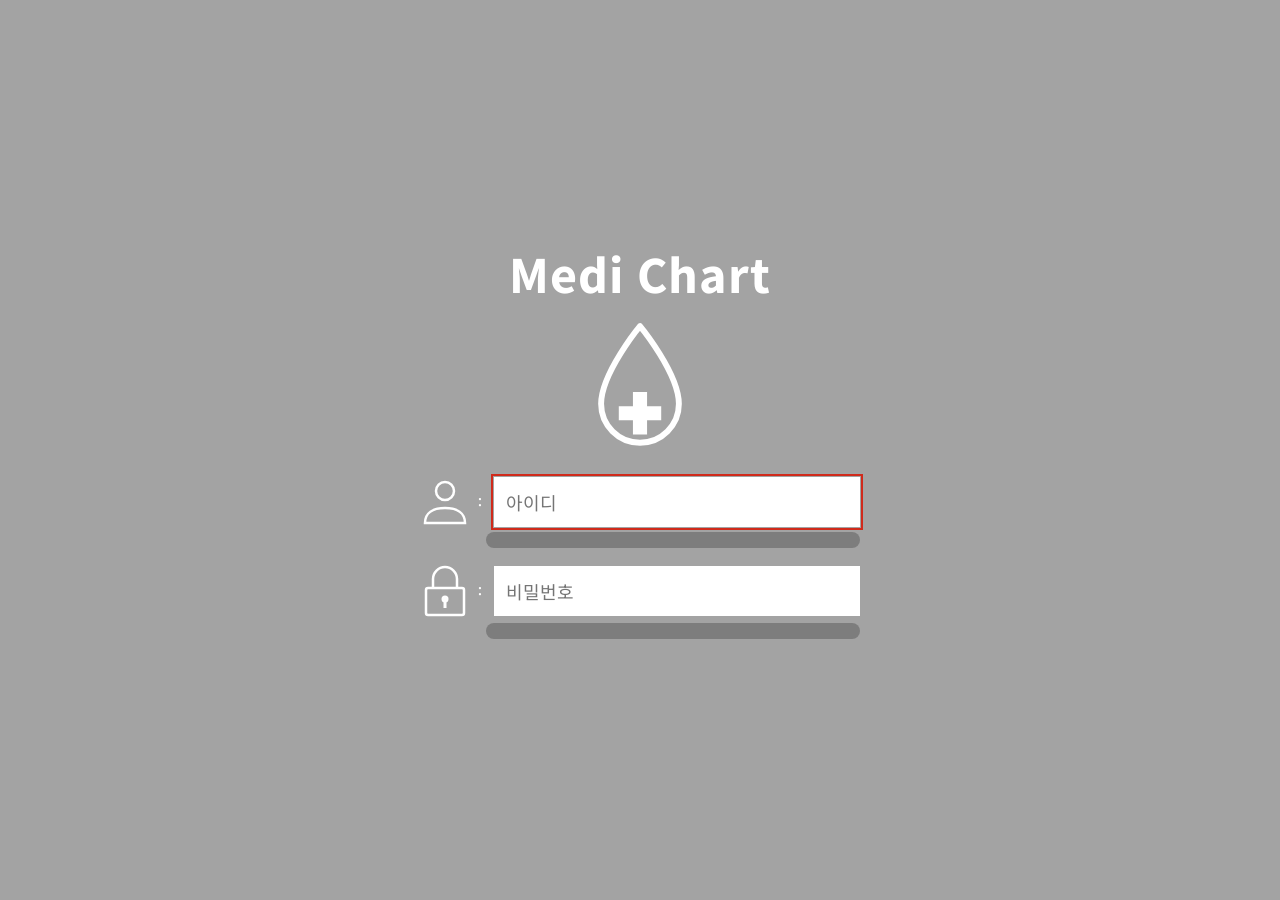
<file: index.html>
<!doctype html>
<html lang="ko">
<head>
<meta charset="utf-8">
<meta name="viewport" content="width=device-width, initial-scale=1">
<title>Medi Chart</title>
<link rel="icon" href="data:image/svg+xml,%3Csvg%20xmlns%3D%22http%3A%2F%2Fwww.w3.org%2F2000%2Fsvg%22%20viewBox%3D%22300%2040%201020%201500%22%3E%3Cpath%20fill%3D%22%23808080%22%20fill-rule%3D%22evenodd%22%20d%3D%22M808%2085C600%20370%20340%20760%20340%201025A468%20468%200%200%200%201277%201025C1277%20760%201010%20370%20808%2085ZM808%20258C640%20500%20438%20830%20438%201025A370%20370%200%200%200%201177%201025C1177%20830%20975%20500%20808%20258Z%22%2F%3E%3Cpath%20fill%3D%22%23808080%22%20d%3D%22M741%20897h134v104h104v134H875v105H741V1135H637V1001h104z%22%2F%3E%3C%2Fsvg%3E">
<link rel="stylesheet" href="https://fonts.googleapis.com/css2?family=Noto+Sans+KR:wght@400;500;700&family=IBM+Plex+Mono:wght@400;500&display=swap">
<link rel="stylesheet" href="style.css">
</head>
<body>

<div class="window">
  <div class="menubar" id="menubar" role="menubar" aria-label="상단 메뉴"></div>
  <div class="qtabs" id="qtabs" role="tablist" aria-label="화면 탭"></div>
  <div class="nav" role="tablist" aria-label="기록 구분">
    <span class="brand"><svg class="logo" aria-hidden="true" xmlns="http://www.w3.org/2000/svg" viewBox="300 40 1020 1500"><path fill="currentColor" fill-rule="evenodd" d="M808 85C600 370 340 760 340 1025A468 468 0 0 0 1277 1025C1277 760 1010 370 808 85ZM808 258C640 500 438 830 438 1025A370 370 0 0 0 1177 1025C1177 830 975 500 808 258Z"/><path fill="currentColor" d="M741 897h134v104h104v134H875v105H741V1135H637V1001h104z"/></svg>MediChart<span id="brand-hosp" class="brand-h"></span></span>
    <button class="nt" role="tab" data-mod="er" aria-selected="false" type="button">응급기록</button>
    <button class="nt" role="tab" data-mod="opd" aria-selected="true" type="button">외래기록</button>
    <button class="nt" role="tab" data-mod="op" aria-selected="false" type="button">수술기록</button>
    <span class="sp"></span>
    <span class="clock" id="clock"></span>
    <button class="reg" id="btn-reg" type="button">+ 환자등록</button>
  </div>

  <!-- ================= 외래기록 ================= -->
  <div class="mod" id="mod-opd">
    <div class="toolbar">
      <button class="btn" id="btn-new" type="button">신규</button>
      <button class="btn blue" id="btn-save" type="button">저장</button>
      <button class="btn" id="btn-del" type="button">삭제</button>
      <span class="sep"></span>
      <button class="btn red" id="btn-rx" type="button">접수</button>
      <button class="btn" id="btn-cancel" type="button">접수취소</button>
      <span class="sep"></span>
      <button class="btn" data-st="진료중" type="button">호출(진료중)</button>
      <button class="btn" data-st="완료" type="button">진료완료</button>
      <button class="btn" data-st="수납" type="button">수납완료</button>
      <span class="note" id="del-note"></span>
    </div>
    <div class="app">
      <div class="col">
        <section class="pane" aria-labelledby="h-pt">
          <div class="hd"><span id="h-pt">등록정보</span><span class="sp"></span>
            <input id="q" type="search" placeholder="성명/차트번호" autocomplete="off" aria-label="환자 검색">
            <button class="btn sm" id="btn-search" type="button">조회</button>
          </div>
          <div class="hits" id="hits"></div>
          <div class="bd">
            <div class="frm">
              <div class="lb">차트번호</div><div class="fld"><input id="f-chart" class="chart-no" readonly aria-label="차트번호"></div>
              <div class="lb">성명</div><div class="fld"><input id="f-name" autocomplete="off" aria-label="성명"></div>
              <div class="lb">생년월일</div><div class="fld"><input id="f-birth" type="date" aria-label="생년월일"></div>
              <div class="lb">성별</div><div class="fld"><select id="f-sex" aria-label="성별"><option>여</option><option>남</option></select></div>
              <div class="lb">휴대폰</div><div class="fld"><input id="f-tel" inputmode="tel" placeholder="010-0000-0000" aria-label="휴대폰"></div>
              <div class="lb">보험구분</div><div class="fld"><select id="f-ins" aria-label="보험구분"><option>건강보험</option><option>의료급여</option><option>산재</option><option>자동차보험</option><option>일반</option></select></div>
              <div class="lb">E-mail</div><div class="fld span3"><input id="f-mail" type="email" style="flex:1 1 140px" aria-label="이메일">
                <label class="ck"><input type="checkbox" id="f-mailok">E-mail 수신</label>
                <label class="ck"><input type="checkbox" id="f-smsok">SMS 수신</label>
                <label class="ck"><input type="checkbox" id="f-agree">개인정보동의</label></div>
              <div class="lb">주소</div><div class="fld span3"><input id="f-addr" aria-label="주소"></div>
              <div class="lb">알레르기</div><div class="fld"><input id="f-alg" placeholder="예: 페니실린" aria-label="알레르기"></div>
              <div class="lb">혈액형</div><div class="fld"><select id="f-blood" aria-label="혈액형"></select></div>
              <div class="lb">비고</div><div class="fld span3"><input id="f-memo" aria-label="비고"></div>
            </div>
            <div class="row-act"><span class="info" id="age-info"></span></div>
          </div>
        </section>

        <section class="pane" aria-label="진료기록 탭">
          <div class="tabs" role="tablist">
            <button class="tab" role="tab" aria-selected="true" data-tab="note" type="button">진료기록</button>
            <button class="tab" role="tab" aria-selected="false" data-tab="hist" type="button">이전내역</button>
            <button class="tab" role="tab" aria-selected="false" data-tab="lab" type="button">검사</button>
            <button class="tab" role="tab" aria-selected="false" data-tab="rx" type="button">처방</button>
            <button class="tab" role="tab" aria-selected="false" data-tab="adm" type="button">입원</button>
            <button class="tab" role="tab" aria-selected="false" data-tab="img" type="button">영상검사</button>
          </div>
          <div class="bd" id="tab-note">
            <div style="margin-bottom:4px;color:var(--muted)" id="note-who">접수 현황에서 환자를 선택하세요</div>
            <div class="vitals">
              <div><label for="v-bp">혈압(mmHg)</label><input id="v-bp" placeholder="120/80"></div>
              <div><label for="v-hr">맥박(회/분)</label><input id="v-hr" inputmode="numeric"></div>
              <div><label for="v-bt">체온(℃)</label><input id="v-bt" inputmode="decimal"></div>
              <div><label for="v-wt">체중(kg)</label><input id="v-wt" inputmode="decimal"></div>
            </div>
            <div class="soap">
              <div><label for="n-s">S 주관적 소견</label><textarea id="n-s"></textarea></div>
              <div><label for="n-o">O 객관적 소견</label><textarea id="n-o"></textarea></div>
              <div><label for="n-a">A 진단(상병)</label><textarea id="n-a"></textarea></div>
              <div><label for="n-p">P 처방·계획</label><textarea id="n-p"></textarea></div>
            </div>
            <div class="row-act"><button class="btn blue" id="btn-note" type="button">기록 저장</button></div>
          </div>
          <div class="bd hist" id="tab-hist" hidden><ul id="hist"></ul></div>
        </section>

        <section class="pane" aria-labelledby="h-rx">
          <div class="hd"><span id="h-rx">접수정보</span><span class="sp"></span><small id="rx-who">환자를 선택하세요</small></div>
          <div class="bd">
            <div class="frm">
              <div class="lb">접수일</div><div class="fld"><input id="r-date" type="date" aria-label="접수일"></div>
              <div class="lb">접수구분</div><div class="fld"><select id="r-type" aria-label="접수구분"><option>초진</option><option selected>재진</option><option>예약</option></select></div>
              <div class="lb">진료과</div><div class="fld"><select id="r-dept" aria-label="진료과"></select></div>
              <div class="lb">담당의</div><div class="fld"><input id="r-doc" list="doc-list" placeholder="직접 입력" autocomplete="off" aria-label="담당의"><datalist id="doc-list"></datalist></div>
              <div class="lb">진료유형</div><div class="fld span3">
                <label class="ck"><input type="checkbox" class="kind" value="일반" checked>일반</label>
                <label class="ck"><input type="checkbox" class="kind" value="건강검진">건강검진</label>
                <label class="ck"><input type="checkbox" class="kind" value="예방접종">예방접종</label>
                <label class="ck"><input type="checkbox" class="kind" value="응급">응급</label></div>
              <div class="lb">주증상</div><div class="fld span3"><input id="r-memo" placeholder="예: 3일 전부터 기침, 미열" aria-label="주증상"></div>
            </div>
            <div class="row-act"><button class="btn blue" id="btn-rxsave" type="button">접수정보 저장</button><button class="btn red" id="btn-rx2" type="button">접수</button><span class="info" id="rx-saved"></span></div>
          </div>
        </section>
      </div>

      <div class="col">
        <section class="pane" aria-labelledby="h-q">
          <div class="hd"><span id="h-q">접수현황</span><span class="sp"></span><small id="q-date"></small></div>
          <div class="filters" role="group" aria-label="상태 필터" id="chips"></div>
          <div class="tbl-wrap">
            <table>
              <thead><tr><th>상태</th><th>순번</th><th>접수</th><th>차트번호</th><th>성명</th><th>성/나이</th><th>진료과</th><th>담당의</th><th>구분</th><th>진료유형</th></tr></thead>
              <tbody id="queue"></tbody>
            </table>
          </div>
          <div class="empty" id="q-empty" hidden>접수 내역이 없습니다.</div>
        </section>
        <div class="two">
          <section class="pane" aria-label="진료 달력">
            <div class="cal-hd"><button id="cal-prev" type="button" aria-label="이전 달">◀</button><b id="cal-title"></b><button id="cal-next" type="button" aria-label="다음 달">▶</button></div>
            <div class="cal" id="cal"></div>
            <div class="bd"><button class="btn sm" id="cal-today" type="button">오늘</button></div>
          </section>
          <section class="pane" aria-labelledby="h-sc">
            <div class="hd"><span id="h-sc">TODAY OF Schedule</span><span class="sp"></span><small id="sc-date"></small></div>
            <div class="bd">
              <div style="color:var(--muted);margin-bottom:4px">환자와 접수정보(진료과·담당의)를 입력하고 빈 시간을 누르면 예약됩니다.</div>
              <div class="sched-wrap"><div class="sched" id="sched"></div></div>
            </div>
          </section>
        </div>
      </div>
    </div>
    <div class="statusbar"><span id="st-total"></span><span id="st-wait"></span><span id="st-busy"></span><span id="st-done"></span></div>
  </div>

  <!-- ================= 응급기록 ================= -->
  <div class="mod" id="mod-er" hidden>
    <div class="subnav" role="tablist" aria-label="응급기록 구분">
      <button class="st" role="tab" data-er="img" aria-selected="true" type="button">영상검사</button>
      <button class="st" role="tab" data-er="lab" aria-selected="false" type="button">검사결과</button>
      <button class="st" role="tab" data-er="rx" aria-selected="false" type="button">처방내역</button>
      <button class="st" role="tab" data-er="rec" aria-selected="false" type="button">진료기록</button>
    </div>
    <div class="er">
      <aside class="er-left">
        <div class="th">응급 달력</div>
        <div class="ec-cal"><div class="cal-hd"><button id="ec-prev" type="button" aria-label="이전 달">◀</button><b id="ec-title"></b><button id="ec-next" type="button" aria-label="다음 달">▶</button></div><div class="cal" id="ec-cal"></div><div class="bd" style="padding:4px"><button class="btn sm" id="ec-today" type="button">오늘</button></div></div>
        <div class="th" id="ec-th">내원 현황</div>
        <div class="ec-day" id="ec-day"></div>
        <div class="th">접수이력</div>
        <div class="er-hist">
          <div class="er-find"><input id="er-q" type="search" placeholder="환자 검색(성명/차트번호)" autocomplete="off" aria-label="응급 환자 검색"><button class="btn sm" id="er-find" type="button">검색</button></div>
          <div class="hits" id="er-hits" style="padding:0"></div>
          <div id="er-list"></div>
          <div class="er-add">
            <button class="tealbtn" id="er-add" type="button">응급 접수 추가</button>
            <div id="er-addrow" hidden style="margin-top:6px;display:flex;gap:4px;justify-content:center"><input id="er-adddate" type="date" aria-label="내원 날짜" style="width:auto"><input id="er-addtime" type="time" aria-label="내원 시각" style="width:auto"><button class="btn sm" id="er-addok" type="button">추가</button></div>
          </div>
        </div>
        <div class="th">환자정보</div>
        <div class="er-info">
          <div class="ir"><label for="er-name">성명</label><input id="er-name" class="ul" readonly></div>
          <div class="ir"><label for="er-chart">차트번호</label><input id="er-chart" class="ul" readonly></div>
          <div class="ir"><label for="er-dept">진료과</label><select id="er-dept" class="ul" data-b="dept"></select></div>
          <div class="ir"><label for="er-blood">혈액형</label><select id="er-blood" class="ul"></select></div>
          <div class="ir"><label for="er-age">나이</label><input id="er-age" class="ul" readonly></div>
          <div class="ir"><label>성별</label><span><label class="ck"><input type="radio" name="er-sex" value="남" disabled>남</label> <label class="ck"><input type="radio" name="er-sex" value="여" disabled>여</label></span></div>
        </div>
        <div class="er-arrive"><label for="er-arrive">내원방식</label><input id="er-arrive" data-b="arrive" list="arrive-list" autocomplete="off"><datalist id="arrive-list"><option value="119 구급차"><option value="직접 내원"><option value="타병원 전원"><option value="외래 경유"><option value="경찰 이송"></datalist></div>
      </aside>

      <section class="er-main">
        <div class="er-note" id="er-note" hidden></div>

        <div id="er-p-img">
          <div class="er-top"><button class="tealbtn" id="img-add" type="button">추가</button></div>
          <table style="margin-top:6px"><thead><tr><th style="width:26%">일시</th><th>영상검사명</th><th style="width:24%">이미지 보기</th></tr></thead><tbody id="er-img-body"></tbody></table>
        </div>

        <div id="er-p-lab" hidden>
          <div style="overflow:auto"><table class="labt"><thead id="lab-head"></thead><tbody id="lab-body"></tbody></table></div>
          <div class="lab-extra"><h4>추가 검사결과</h4><textarea data-b="labExtra" aria-label="추가 검사결과"></textarea></div>
        </div>

        <div id="er-p-rx" hidden>
          <div class="er-top"><div class="rowb"><button class="tealbtn" data-rx="검사" type="button">검사</button><button class="tealbtn" data-rx="약물" type="button">약물</button><button class="tealbtn" data-rx="처치" type="button">처치</button></div>
            <div class="rowb"><button class="tealbtn" data-rx="진료" type="button">진료</button><button class="tealbtn" data-rx="협진" type="button">협진</button><button class="tealbtn" data-rx="퇴원" type="button">퇴원</button><button class="tealbtn" data-rx="기타" type="button">기타</button></div></div>
          <div style="overflow:auto;margin-top:6px"><table style="min-width:640px"><thead><tr><th>No</th><th>종류</th><th>처방일자</th><th>처방자</th><th>내용</th><th>주의사항</th><th>상태</th></tr></thead><tbody id="rx-body"></tbody></table></div>
        </div>

        <div id="er-p-rec" class="rec" hidden>
          <div class="rc-mid">
            <div class="tp"><div class="th">V/S</div><div class="tb vs">
              <label for="vs-hr">HR</label><input id="vs-hr" class="ul" data-b="vs.hr" inputmode="numeric"><small>bpm</small>
              <label for="vs-rr">RR</label><input id="vs-rr" class="ul" data-b="vs.rr" inputmode="numeric"><small>회/min</small>
              <label>BP</label><span class="bp"><input class="ul" data-b="vs.bp1" inputmode="numeric" aria-label="수축기 혈압" style="width:70px"> / <input class="ul" data-b="vs.bp2" inputmode="numeric" aria-label="이완기 혈압" style="width:70px"> <small>mmHg</small></span>
              <label for="vs-bt">BT</label><input id="vs-bt" data-b="vs.bt" inputmode="decimal" style="border:2px solid #000"><small>℃</small>
            </div></div>
            <div class="tp grow"><div class="th">처치/수술기록</div><textarea data-b="proc" aria-label="처치/수술기록"></textarea></div>
            <div class="tp"><div class="th">최종상태</div><div class="tb" style="display:flex;gap:6px;flex-wrap:wrap"><select data-b="final" style="flex:0 1 140px" aria-label="최종상태"><option value=""></option><option>귀가</option><option>입원</option><option>중환자실</option><option>전원</option><option>사망</option><option>기타</option></select><input data-b="finalNote" style="flex:1 1 140px" aria-label="최종상태 메모" placeholder="메모"></div></div>
          </div>
          <div class="rc-right">
            <div class="tp exam"><div class="th">EXAM</div><textarea data-b="exam" aria-label="EXAM"></textarea></div>
            <div class="rc-row">
              <div class="tp"><div class="th">GCS 관리</div><div class="tb gcs" id="gcs"></div></div>
              <div class="rc-col">
                <div class="tp"><div class="th">통증평가도구</div><div class="pain-btns"><div><button id="pain-nrs" type="button">NRS</button><small id="pn-nrs"></small></div><div><button id="pain-flacc" type="button">FLACC Scale</button><small id="pn-flacc"></small></div></div></div>
                <button class="th btn-th" id="er-death" type="button">사망진단서</button>
              </div>
            </div>
            <div class="tp"><div class="th">병력관리</div><div class="tb hx">
              <div><div class="ir"><label for="hx-psh">PSH</label><input id="hx-psh" class="ul" data-b="hx.psh"></div><div class="ir"><label for="hx-meds">복용약물</label><input id="hx-meds" class="ul" data-b="hx.meds"></div><div class="ir"><label for="hx-alg">알러지</label><input id="hx-alg" class="ul" data-b="hx.alg"></div></div>
              <div><div class="ir"><label for="hx-hpi">HPI</label><input id="hx-hpi" class="ul" data-b="hx.hpi"></div><div class="ir"><label for="hx-pmh">PMH</label><input id="hx-pmh" class="ul" data-b="hx.pmh"></div></div>
            </div></div>
          </div>
        </div>
      </section>
    </div>
  </div>

  <!-- ================= 수술기록 ================= -->
  <div class="mod" id="mod-op" hidden>
    <div class="op">
      <section aria-label="수술예약일자">
        <div class="oh">수술예약일자</div>
        <div class="op-f">
          <div class="r"><span class="tag">검색</span><input id="opf-name" placeholder="환자명" aria-label="환자명"><input id="opf-chart" placeholder="차트번호" aria-label="차트번호"></div>
          <div class="r rd"><label class="ck"><input type="radio" name="opf-mode" value="today">당일</label><label class="ck"><input type="radio" name="opf-mode" value="recv">접수일</label><label class="ck"><input type="radio" name="opf-mode" value="rep">보고일</label>
            <input type="date" id="opf-from" aria-label="시작일"><input type="date" id="opf-to" aria-label="종료일"></div>
          <div class="r"><select id="opf-dept" aria-label="진료과"></select><button class="yr" data-yr="5" type="button">&lt; 5년</button><button class="yr" data-yr="4" type="button">&lt; 4년</button><button class="yr" data-yr="3" type="button">&lt; 3년</button><button class="yr" data-yr="2" type="button">&lt; 2년</button><button class="yr" data-yr="1" type="button">&lt; 1년</button></div>
          <div class="r">유형 :<label class="ck"><input type="radio" name="opf-sort" value="code">처방코드별</label><label class="ck"><input type="radio" name="opf-sort" value="class">검사분류별</label></div>
          <div class="r">전체 :<label class="ck"><input type="checkbox" class="opf-sp" value="검체일반">검체일반</label><label class="ck"><input type="checkbox" class="opf-sp" value="검체판독">검체판독</label><label class="ck"><input type="checkbox" class="opf-sp" value="환자검사">환자검사</label>
            <span style="flex:1"></span><button class="btn sm" id="opf-reset" type="button">초기화</button><button class="skybtn" id="opf-go" type="button">조 회</button></div>
        </div>
        <div class="op-list"><table class="op-t"><thead><tr><th>No.</th><th>환자명</th><th>차트번호</th><th>성별</th><th>나이</th><th>집도의</th><th>수술명</th></tr></thead><tbody id="op-body"></tbody></table>
          <div class="empty" id="op-empty">수술 기록이 없습니다. 환자를 선택하고 오른쪽에서 작성하세요.</div></div>
      </section>

      <section aria-label="수술기록">
        <div class="oh" id="op-title">수술기록 과 - 수술명</div>
        <div class="opm-top">
          <div class="r"><button class="ibtn" id="op-trash" type="button" aria-label="선택한 기록 삭제" title="삭제"><svg width="18" height="18" viewBox="0 0 24 24" fill="none" stroke="#000" stroke-width="2" stroke-linecap="round" stroke-linejoin="round"><path d="M4 7h16M9 7V4h6v3M6 7l1 13h10l1-13M10 11v6M14 11v6"/></svg></button>
            <button class="ibtn" id="op-newrec" type="button" aria-label="새 기록" title="새 기록"><svg width="18" height="18" viewBox="0 0 24 24" fill="none" stroke="#000" stroke-width="2" stroke-linecap="round" stroke-linejoin="round"><rect x="5" y="4" width="14" height="17" rx="2"/><path d="M9 4V3h6v1M9 10h6M9 14h6M9 18h4"/></svg></button>
            <span class="pt-line" id="op-pt">대상 환자: 선택 안 됨</span></div>
          <div class="r"><label class="ck"><input type="checkbox" id="op-fav">★ favorite 등록</label><label class="ck"><input type="checkbox" id="op-bm">북마크 등록</label></div>
          <div class="r" style="justify-content:space-between"><span class="wd"><label for="op-wdate">작성일</label><input id="op-wdate" type="date"></span><button class="skybtn" id="op-save" type="button">작 성</button></div>
        </div>
        <div class="opm-body">
          <div class="sec">수술 기본정보</div>
          <div class="rowf"><label for="op-date">수술일 :</label><input id="op-date" type="date" class="ul"></div>
          <div class="rowf"><label for="op-dept">진료과 :</label><select id="op-dept" class="ul"></select></div>
          <div class="rowf"><label for="op-surgeon">집도의 :</label><input id="op-surgeon" class="ul" autocomplete="off"></div>
          <div class="rowf"><label for="op-resident">전공의 :</label><input id="op-resident" class="ul" autocomplete="off"></div>
          <div class="rowf"><label for="op-assist">보조의 :</label><input id="op-assist" class="ul" autocomplete="off"></div>
          <div class="rowf"><label for="op-anes">마취방법 :</label><select id="op-anes" class="ul"><option value=""></option><option>전신마취</option><option>척추마취</option><option>경막외마취</option><option>국소마취</option><option>수면마취</option><option>기타</option></select></div>
          <div class="rowf"><label for="op-spec">검체구분 :</label><select id="op-spec" class="ul"><option value=""></option><option>검체일반</option><option>검체판독</option><option>환자검사</option></select></div>
          <div class="sec">수술전 진단명</div>
          <div class="rowf"><label for="op-pre">진단명:</label><input id="op-pre" class="ul"></div>
          <div class="sec">수술후 진단명</div>
          <div class="rowf"><label for="op-post">진단명:</label><input id="op-post" class="ul"></div>
          <div class="sec">수술명</div>
          <div class="rowf"><label for="op-name">수술명:</label><input id="op-name" class="ul"></div>
          <div class="sec">수술중 특이사항</div>
          <div class="rowf"><label for="op-special">특이사항:</label><textarea id="op-special"></textarea></div>
          <div class="sec">수술과정</div>
          <div class="rowf"><label for="op-process">내용:</label><textarea id="op-process"></textarea></div>
          <div class="sec">수술 서식</div>
          <div class="fm-open"><button class="btn blue" id="fm-open" type="button">수술 서식 열기</button><span class="muted" id="fm-sum"></span></div>
          <div class="opm-foot" style="margin-top:auto;padding-top:10px"><button class="skybtn lt" id="op-del" type="button">삭 제</button></div>
        </div>
      </section>

      <aside aria-label="환자 입원 기록" class="opx">
        <div class="opx-g2"><button type="button" class="opx-b" id="ox-find">환자조회</button><button type="button" class="opx-b" id="ox-del">삭제</button></div>
        <div class="opx-g4"><button type="button" class="opx-b" id="ox-bn">성명</button><button type="button" class="opx-b" id="ox-bc">차트번호</button><button type="button" class="opx-b" id="ox-save">수정</button><button type="button" class="opx-b" id="ox-adm">선택등록</button></div>
        <div class="oh">환자 입원 기록</div>
        <div class="opx-box">
          <div class="opx-r"><label for="ox-name">성명 / 차트번호</label><input id="ox-name" autocomplete="off"><b>/</b><input id="ox-chart" autocomplete="off" class="w2"></div>
          <div class="opx-r"><label for="ox-ward">병동 / 병실번호</label><input id="ox-ward" autocomplete="off"><b>/</b><input id="ox-room" autocomplete="off" class="w2"></div>
          <div class="opx-r"><label for="ox-prof">담당교수 / 전공의</label><input id="ox-prof" autocomplete="off"><b>/</b><input id="ox-res" autocomplete="off" class="w2"></div>
          <div class="opx-r"><label for="ox-dcode">진단코드 / 진단명</label><input id="ox-dcode" autocomplete="off" class="w1"><input id="ox-dname" autocomplete="off" class="w2"></div>
          <div class="opx-r"><label for="ox-vs">수술 중 V/S</label><input id="ox-vs" autocomplete="off" class="w2"></div>
        </div>
        <div class="opx-act"><button type="button" class="opx-b" id="ox-add">추가</button><button type="button" class="opx-b" id="ox-rm">삭제</button><button type="button" class="opx-b" id="ox-prt">출력</button><label class="opx-view"><input type="checkbox" id="ox-view"><span>View</span></label></div>
        <div class="oh ohx"><span>수술 후 검사</span><span class="opx-sort"><span class="lat">최신순<i aria-hidden="true">➜</i></span><label><input type="radio" name="ox-ord" value="asc">Asc</label><label><input type="radio" name="ox-ord" value="desc" checked>Des</label></span></div>
        <div class="opx-tw"><table class="opx-t"><thead><tr><th>검사명</th><th>결과</th><th>담당의</th><th>검사일자</th></tr></thead><tbody id="ox-body"></tbody></table></div>
      </aside>
    </div>
  </div>
  <div class="mod pg" id="mod-bill" hidden></div>
  <div class="mod pg" id="mod-adm" hidden></div>
  <div class="mod pg" id="mod-inp" hidden></div>
  <div class="mod pg" id="mod-lab" hidden></div>
  <div class="mod pg" id="mod-vit" hidden></div>
  <div class="mod pg" id="mod-tpr" hidden></div>
  <div class="mod pg" id="mod-doc" hidden></div>
  <div class="mod" id="mod-home"><div class="empty" style="margin:auto;font-size:16px">위쪽 탭에서 사용할 화면을 선택하세요.</div></div>
</div>

<!-- ===== 팝업들 ===== -->
<div class="ov" id="ov-win" hidden><div class="dlg wide blue" id="dlg-win" role="dialog" aria-label="창" hidden>
  <div class="dh"><span id="win-title"></span><button type="button" data-close="dlg-win" aria-label="닫기">✕</button></div>
  <div class="db" id="win-body"></div></div></div>
<div class="ov" id="ov-fm" hidden><div class="dlg xfm blue" id="dlg-fm" role="dialog" aria-label="수술 서식" hidden>
  <div class="dh"><span>수술 서식</span><button type="button" data-close="dlg-fm" aria-label="닫기">✕</button></div>
  <div class="db" style="padding:0">
          <div class="fm">
            <div class="fm-title"><span id="fm-name" class="empty">수술명 미입력</span><span aria-hidden="true">•</span></div>
            <div class="fm-staff"><span class="tag">집도의</span><span class="tag nm" id="fm-surgeon">-</span><span aria-hidden="true">/</span><span class="tag">전공의</span><span class="tag nm" id="fm-resident">-</span></div>
            <div class="fm-bar" role="toolbar" aria-label="서식 도구"><span class="chev" aria-hidden="true">❯</span>
              <button type="button" data-fm="form">서식</button><i aria-hidden="true">•</i><button type="button" data-fm="memo">메모</button><i aria-hidden="true">•</i><button type="button" data-fm="draw">수술그림</button><i aria-hidden="true">•</i><button type="button" data-fm="temp">임시저장</button><i aria-hidden="true">•</i><button type="button" data-fm="del">삭제</button></div>
            <div class="fm-fields" id="fm-fields">
              <div class="fc full"><label for="op-organ1">장기명</label><input id="op-organ1" type="text" autocomplete="off"><input id="op-organ2" type="text" autocomplete="off" aria-label="장기명 2"></div>
              <div class="fc"><label for="op-clamp">혈관 클램프 시간 -</label><input id="op-clamp" type="time"></div>
              <div class="fc"><label for="op-apply">적용시간 -</label><input id="op-apply" type="time"></div>
              <div class="fc"><label for="op-anes-t">마취시간 -</label><input id="op-anes-t" type="time"></div>
              <div class="fc"><label for="op-cold1">냉장보관시간 -</label><input id="op-cold1" type="time"></div>
              <div class="fc"><label for="op-blood-t">혈액검사 : 채혈시간 -</label><input id="op-blood-t" type="time"></div>
              <div class="fc"><label for="op-cold2">냉장보관시간 -</label><input id="op-cold2" type="time"></div>
              <div class="fc full"><label for="op-loss">혈액 손실량 : (</label><input id="op-loss" type="text" inputmode="decimal" style="flex:0 1 130px"><span>mg )</span></div>
              <div class="fc full"><span>봉합과 사용</span><button class="btn-ok" id="op-sut-ok" type="button">확인</button>
                <label class="ck"><input type="checkbox" id="op-sut-n">Normal</label><label class="ck"><input type="checkbox" id="op-sut-p">plenty</label><label class="ck"><input type="checkbox" id="op-sut-l">less</label><span class="meta" id="sut-ok-t"></span></div>
              <div class="fc full"><input id="op-sut-memo" type="text" aria-label="봉합과 사용 메모" autocomplete="off"></div>
            </div>
            <div class="sk-open"><button class="btn blue" id="sk-open" type="button">수술 그림 열기</button><canvas id="sk-thumb" width="360" height="220" aria-label="수술 그림 미리보기"></canvas><span id="sk-thumb-note" class="muted"></span></div>
          </div>
    <div class="acts" style="padding:0 10px 10px"><button class="btn" type="button" data-close="dlg-fm">닫기</button><button class="btn blue" id="fm-save" type="button">작 성 (저장)</button></div>
  </div></div></div>
<div class="ov" id="ov-dv" hidden><div class="dlg xdv" id="dlg-dv" role="dialog" aria-label="문서뷰어" hidden>
  <div class="dh"><span>문서뷰어</span><button type="button" data-close="dlg-dv" aria-label="닫기">✕</button></div>
  <div class="dv-wrap">
    <aside class="dv-l" aria-label="통합검색">
      <div class="dv-h">통합검색</div>
      <div class="dv-s">
        <div class="dv-q"><input id="dv-q" type="search" placeholder="환자명 / 차트번호" aria-label="환자명 또는 차트번호" autocomplete="off"><button type="button" id="dv-go" aria-label="검색"><svg width="22" height="22" viewBox="0 0 24 24" fill="none" stroke="#000" stroke-width="2.2" stroke-linecap="round" aria-hidden="true"><circle cx="10" cy="10" r="6.5"/><path d="M15 15l6 6"/></svg></button></div>
        <div class="dv-r2"><div class="dv-rad" role="radiogroup" aria-label="정렬"><label><input type="radio" name="dv-ord" value="new" checked>최신순</label><label><input type="radio" name="dv-ord" value="view">조회순</label><label><input type="radio" name="dv-ord" value="old">날짜순</label></div><select id="dv-dept" aria-label="진료과"></select></div>
        <div class="dv-r2"><select id="dv-kind" aria-label="문서 종류"><option value="">문서 종류 (전체)</option><option value="doc">작성 문서</option><option value="img">영상검사 이미지</option></select><div class="dv-rad dv-ck"><label><input type="checkbox" class="dv-im" value="CT" checked>CT</label><label><input type="checkbox" class="dv-im" value="MRI" checked>MRI</label><label><input type="checkbox" class="dv-im" value="X-Ray" checked>X-ray</label></div></div>
        <div class="dv-r2"><label class="dv-lb" for="dv-date">작성 및 촬영 날짜:</label><input id="dv-date" type="date"></div>
      </div>
      <div class="dv-h2">문서리스트 <span id="dv-nd"></span></div><div class="dv-list" id="dv-docs"></div>
      <div class="dv-h2">영상검사 이미지 리스트 <span id="dv-ni"></span></div><div class="dv-list" id="dv-imgs"></div>
      <div class="dv-btns"><button type="button" id="dv-edit">편집</button><button type="button" id="dv-del">삭제</button><button type="button" id="dv-prt">출력</button></div>
    </aside>
    <main class="dv-c" id="dv-view" aria-label="문서 보기">
      <div class="dv-stage" id="dv-stage"><div class="dv-empty" id="dv-empty">왼쪽 목록에서 문서나 영상검사 이미지를 선택하세요.</div><div class="dv-sizer" id="dv-sizer" hidden><div class="dv-sc" id="dv-sc"><div class="dv-page" id="dv-page"></div><canvas id="dv-cv" aria-label="표시 그리기"></canvas></div></div></div>
    </main>
    <aside class="dv-t" aria-label="도구">
      <div class="dv-th">Tool</div>
      <div class="dv-tb">
        <button type="button" class="dv-tool" data-t="rl" title="자 (거리 재기)" aria-label="자"><svg viewBox="0 0 48 48" aria-hidden="true"><g transform="rotate(-45 24 24)"><rect x="3" y="15" width="42" height="18" rx="2" fill="#bbb" stroke="#000" stroke-width="3"/><path d="M10 15v7M16 15v5M22 15v7M28 15v5M34 15v7M40 15v5" stroke="#000" stroke-width="2.4"/></g></svg></button>
        <button type="button" class="dv-tool" data-t="pen" title="펜" aria-label="펜" aria-pressed="true"><svg viewBox="0 0 48 48" aria-hidden="true"><path d="M8 40l3-10L33 8l7 7L18 37z" fill="#000"/><path d="M8 40l3-10 7 7z" fill="#fff" stroke="#000" stroke-width="2.4" stroke-linejoin="round"/></svg></button>
        <div class="dv-cols" role="radiogroup" aria-label="색"><button type="button" data-c="#000000" style="background:#000" aria-label="검정" aria-pressed="true"></button><button type="button" data-c="#e00000" style="background:#e00000" aria-label="빨강"></button><button type="button" data-c="#ffe000" style="background:#ffe000" aria-label="노랑"></button><button type="button" data-c="#3c8de0" style="background:#3c8de0" aria-label="파랑"></button><button type="button" data-c="#00b050" style="background:#00b050" aria-label="초록"></button></div>
        <div class="dv-wd"><output id="dv-wv" aria-label="두께">3</output><span class="dv-ud"><button type="button" id="dv-wu" aria-label="두껍게">▲</button><button type="button" id="dv-wd" aria-label="얇게">▼</button></span></div>
        <div class="dv-sh"><button type="button" class="dv-tool" data-t="st" title="별" aria-label="별"><svg viewBox="0 0 24 24" aria-hidden="true"><path d="M12 2l3 6.9 7.5.7-5.7 5 1.8 7.4L12 18l-6.6 4 1.8-7.4-5.7-5 7.5-.7z" fill="#000"/></svg></button><button type="button" class="dv-tool" data-t="ci" title="원" aria-label="원"><svg viewBox="0 0 24 24" aria-hidden="true"><circle cx="12" cy="12" r="10" fill="#000"/></svg></button><button type="button" class="dv-tool" data-t="sq" title="사각형" aria-label="사각형"><svg viewBox="0 0 24 24" aria-hidden="true"><rect x="3" y="3" width="18" height="18" fill="#000"/></svg></button></div>
        <button type="button" class="dv-tool" data-t="er" title="지우개 (눌러서 지울 표시 선택)" aria-label="지우개"><svg viewBox="0 0 48 48" aria-hidden="true"><path d="M6 30L26 8l16 14-14 16H14z" fill="#fff" stroke="#000" stroke-width="3" stroke-linejoin="round"/><path d="M14 38h30" stroke="#000" stroke-width="3"/></svg></button>
        <button type="button" class="dv-trash" id="dv-clr" title="이 쪽의 표시 모두 지우기" aria-label="표시 모두 지우기"><svg viewBox="0 0 48 48" aria-hidden="true"><path d="M10 12h28M19 12V8h10v4M13 12l2 30h18l2-30M20 18v18M24 18v18M28 18v18" fill="none" stroke="#000" stroke-width="2.8" stroke-linecap="round" stroke-linejoin="round"/></svg></button>
        <div class="dv-zm"><button type="button" id="dv-zi" aria-label="확대">+</button><span id="dv-zv">100%</span><button type="button" id="dv-zo" aria-label="축소">-</button></div>
      </div>
      <div class="dv-pg"><button type="button" id="dv-pp" aria-label="이전 쪽">◀</button><span id="dv-pn">(현재 페이지) / (총 페이지)</span><button type="button" id="dv-pnx" aria-label="다음 쪽">▶</button></div>
    </aside>
  </div>
</div></div>
<div class="ov" id="ov-sk" hidden><div class="dlg xsk blue" id="dlg-sk" role="dialog" aria-label="수술 그림" hidden>
  <div class="dh"><span>수술 그림</span><button type="button" data-close="dlg-sk" aria-label="닫기">✕</button></div>
  <div class="db" style="padding:0">
            <div class="dw" id="fm-draw">
              <div class="dw-title"><span>Setting</span><span class="bar"></span><span>Tool</span><span class="bar"></span></div>
              <div class="dw-tools" id="sk-tools" role="toolbar" aria-label="그림 도구">
                <button class="ac" id="sk-undo" type="button" title="되돌리기" aria-label="되돌리기" disabled><svg viewBox="0 0 24 24" aria-hidden="true"><path d="M9 14L4 9l5-5M4 9h10a6 6 0 0 1 0 12h-3"/></svg></button>
                <button class="ac" id="sk-redo" type="button" title="다시 실행" aria-label="다시 실행" disabled><svg viewBox="0 0 24 24" aria-hidden="true"><path d="M15 14l5-5-5-5M20 9H10a6 6 0 0 0 0 12h3"/></svg></button>
                <button class="tl" data-tool="mark" aria-pressed="false" type="button" title="표시(+)" aria-label="표시"><svg viewBox="0 0 24 24" aria-hidden="true"><path d="M12 3l2 7 7 2-7 2-2 7-2-7-7-2 7-2z"/></svg></button>
                <button class="tl" data-tool="erase" aria-pressed="false" type="button" title="지우개 (누른 도형 삭제)" aria-label="지우개" style="color:#e0605a"><svg viewBox="0 0 24 24" aria-hidden="true"><path d="M3 17l9-10 8 7-6 6H8z"/><path d="M8 20h12"/></svg></button>
                <span class="gap"></span>
                <button class="tl" data-tool="line" aria-pressed="false" type="button" title="직선" aria-label="직선"><svg viewBox="0 0 24 24" aria-hidden="true"><path d="M5 5l8 14M11 5l8 14"/></svg></button>
                <button class="tl" data-tool="rect" aria-pressed="false" type="button" title="사각형" aria-label="사각형" style="color:#444"><svg viewBox="0 0 24 24" aria-hidden="true"><rect x="5" y="5" width="14" height="14" class="fill"/></svg></button>
                <button class="tl" data-tool="ellipse" aria-pressed="false" type="button" title="원·타원" aria-label="원" style="color:#444"><svg viewBox="0 0 24 24" aria-hidden="true"><circle cx="12" cy="12" r="7" class="fill"/></svg></button>
                <button class="tl" data-tool="text" aria-pressed="false" type="button" title="글자 넣기" aria-label="글자" style="color:#444"><svg viewBox="0 0 24 24" aria-hidden="true"><path d="M5 19L12 4l7 15M8 14h8"/></svg></button>
                <span class="gap"></span>
                <button class="tl" data-tool="pen" aria-pressed="true" type="button" title="펜 (자유 곡선)" aria-label="펜"><svg viewBox="0 0 24 24" aria-hidden="true"><path d="M4 20l3-1L19 7l-3-3L4 16z"/><path d="M14 6l3 3"/></svg></button>
                <button class="ac" id="sk-setbtn" type="button" title="설정 (색·굵기·도안)" aria-label="설정"><svg viewBox="0 0 24 24" aria-hidden="true"><path d="M5 11l7-7 7 7-7 7z"/><path d="M19 15c1 1.5 1.5 2.5 1.5 3.5a1.5 1.5 0 0 1-3 0c0-1 .5-2 1.5-3.5z"/></svg></button>
                <button class="tl" data-tool="star" aria-pressed="false" type="button" title="별 표시" aria-label="별 표시"><svg viewBox="0 0 24 24" aria-hidden="true"><polygon points="12,3 14.6,9 21,9.5 16,14 17.6,20.5 12,17 6.4,20.5 8,14 3,9.5 9.4,9" style="fill:#f2b705;stroke:#d99b00"/></svg></button>
                <button class="tl" data-tool="move" aria-pressed="false" type="button" title="이동 (도형을 끌어서 옮김)" aria-label="이동"><svg viewBox="0 0 24 24" aria-hidden="true"><path d="M8 12V6a1.5 1.5 0 0 1 3 0v5M11 11V4.5a1.5 1.5 0 0 1 3 0V11M14 11V6a1.5 1.5 0 0 1 3 0v8c0 4-2 6-5 6-3 0-4-1.5-6-5l-1.5-3a1.5 1.5 0 0 1 2.5-1.5L8 14"/></svg></button>
                <button class="ac" id="sk-zoom-btn" type="button" title="확대 (100% → 150% → 200%)" aria-label="확대"><svg viewBox="0 0 24 24" aria-hidden="true"><circle cx="10" cy="10" r="6"/><path d="M15 15l6 6"/></svg></button><span class="zl" id="sk-zoom">100%</span>
              </div>
              <div class="dw-set" id="sk-set">
                <button class="sk-sw" data-color="#111111" style="background:#111111" aria-pressed="true" aria-label="검정" type="button"></button>
                <button class="sk-sw" data-color="#d02a1b" style="background:#d02a1b" aria-pressed="false" aria-label="빨강" type="button"></button>
                <button class="sk-sw" data-color="#1c5fae" style="background:#1c5fae" aria-pressed="false" aria-label="파랑" type="button"></button>
                <button class="sk-sw" data-color="#2e9d57" style="background:#2e9d57" aria-pressed="false" aria-label="초록" type="button"></button>
                <button class="sk-sw" data-color="#e08a00" style="background:#e08a00" aria-pressed="false" aria-label="주황" type="button"></button>
                <select id="sk-w" aria-label="굵기"><option value="2">가늘게</option><option value="4" selected>보통</option><option value="7">굵게</option></select>
                <select id="sk-tpl" aria-label="바탕 도안"><option value="">도안 없음</option><option value="uterus">자궁·난관·난소</option><option value="abdomen">복부 9분할(포트 위치)</option><option value="grid">격자</option></select>
                <button class="btn2" id="sk-clear" type="button">전체 지우기</button>
              </div>
              <div class="sk-wrap" id="sk-wrap"><canvas id="sk-cv" width="720" height="440" aria-label="수술 참고 그림 그리기 영역"></canvas><input id="sk-txt" aria-label="입력할 글자" autocomplete="off"></div>
              <div class="sk-hint">상단 <b>작 성</b> 또는 위의 <b>임시저장</b>을 눌러야 서식과 그림이 저장됩니다.</div>
            </div>
    <div class="acts" style="padding:0 10px 10px"><button class="btn" type="button" data-close="dlg-sk">닫기</button><button class="btn blue" id="sk-save" type="button">작 성 (저장)</button></div>
  </div></div></div>

<div class="ov" id="ov-pt" hidden><div class="dlg wide" id="dlg-pt" role="dialog" aria-label="환자등록">
  <div class="dh"><span>환자등록</span><button type="button" data-close="dlg-pt" aria-label="닫기">✕</button></div>
  <div class="db">
    <div><label for="p-q">기존 환자 검색</label><div style="display:flex;gap:4px"><input id="p-q" type="search" placeholder="성명 또는 차트번호" autocomplete="off"><button class="btn" id="p-find" type="button">검색</button></div><div class="hits" id="p-hits" style="padding:4px 0 0"></div></div>
    <div class="grid2">
      <div><label for="p-name">성명 *</label><input id="p-name" autocomplete="off"></div>
      <div><label for="p-birth">생년월일 *</label><input id="p-birth" type="date"></div>
      <div><label for="p-sex">성별</label><select id="p-sex"><option>여</option><option>남</option></select></div>
      <div><label for="p-blood">혈액형</label><select id="p-blood"></select></div>
      <div><label for="p-tel">휴대폰</label><input id="p-tel" inputmode="tel" placeholder="010-0000-0000"></div>
      <div><label for="p-ins">보험구분</label><select id="p-ins"><option>건강보험</option><option>의료급여</option><option>산재</option><option>자동차보험</option><option>일반</option></select></div>
    </div>
    <div class="acts"><button class="btn" data-close="dlg-pt" type="button">닫기</button><button class="btn blue" id="p-ok" type="button">등록</button></div>
  </div></div></div>

<div class="ov" id="ov-img" hidden><div class="dlg" id="dlg-img" role="dialog" aria-label="영상검사 추가">
  <div class="dh"><span>영상검사 추가</span><button type="button" data-close="dlg-img" aria-label="닫기">✕</button></div>
  <div class="db">
    <div class="grid2"><div><label for="i-kind">종류</label><select id="i-kind"><option>X-Ray</option><option>CT</option><option>MRI</option><option>초음파</option><option>기타</option></select></div>
      <div><label for="i-dt">일시</label><input id="i-dt" type="datetime-local"></div></div>
    <div><label for="i-name">영상검사명</label><input id="i-name" placeholder="예: Chest PA"></div>
    <div><label for="i-file">이미지 파일(선택)</label><input id="i-file" type="file" accept="image/*"></div>
    <div class="acts"><button class="btn" data-close="dlg-img" type="button">취소</button><button class="btn blue" id="i-ok" type="button">추가</button></div>
  </div></div></div>

<div class="ov" id="ov-view" hidden><div class="dlg wide" id="dlg-view" role="dialog" aria-label="이미지 보기">
  <div class="dh"><span id="v-title">이미지 보기</span><button type="button" data-close="dlg-view" aria-label="닫기">✕</button></div>
  <div class="db" id="v-body"></div></div></div>

<div class="ov" id="ov-rx" hidden><div class="dlg" id="dlg-rx" role="dialog" aria-label="처방 추가">
  <div class="dh"><span id="rx-title">처방 추가</span><button type="button" data-close="dlg-rx" aria-label="닫기">✕</button></div>
  <div class="db">
    <div><label for="x-by">처방자</label><input id="x-by" list="doc-list" autocomplete="off"></div>
    <div><label for="x-content">내용</label><textarea id="x-content"></textarea></div>
    <div><label for="x-caution">주의사항</label><input id="x-caution"></div>
    <div class="acts"><button class="btn" data-close="dlg-rx" type="button">취소</button><button class="btn blue" id="x-ok" type="button">처방</button></div>
  </div></div></div>

<div class="ov" id="ov-death" hidden><div class="dlg wide" id="dlg-death" role="dialog" aria-label="사망진단서">
  <div class="dh"><span>사망진단서</span><button type="button" data-close="dlg-death" aria-label="닫기">✕</button></div>
  <div class="db">
    <div style="color:var(--muted)">연습용 서식입니다. 법적 효력이 없습니다.</div>
    <div class="grid2"><div><label for="d-dt">사망일시</label><input id="d-dt" type="datetime-local"></div>
      <div><label for="d-kind">사망의 종류</label><select id="d-kind"><option value=""></option><option>병사</option><option>외인사</option><option>기타 및 불상</option></select></div></div>
    <div><label for="d-c1">(가) 직접 사인</label><input id="d-c1"></div>
    <div><label for="d-c2">(나) (가)의 원인</label><input id="d-c2"></div>
    <div><label for="d-c3">(다) (나)의 원인</label><input id="d-c3"></div>
    <div class="grid2"><div><label for="d-by">작성의</label><input id="d-by" list="doc-list" autocomplete="off"></div><div><label for="d-memo">비고</label><input id="d-memo"></div></div>
    <div class="acts"><button class="btn" id="d-clear" type="button">서식 삭제</button><button class="btn" data-close="dlg-death" type="button">닫기</button><button class="btn blue" id="d-ok" type="button">저장</button></div>
  </div></div></div>

<div class="ov" id="ov-pain" hidden>
  <div class="dlg" id="win-nrs" hidden role="dialog" aria-label="NRS 평가도구">
    <div class="dh"><span>NRS 평가도구</span><button type="button" data-close="win-nrs" aria-label="닫기">✕</button></div>
    <div class="db"><div style="text-align:center;font-weight:700;font-size:11px">NRS · PAIN SCORE 0-10 NUMERICAL RATING</div>
      <div class="nrs" id="nrs-scale"></div>
      <div id="nrs-val" style="text-align:center">점수를 선택하세요</div>
      <div><label for="nrs-note">추가 평가기록</label><textarea id="nrs-note" style="border:2px solid #000;min-height:90px"></textarea></div>
      <div class="acts"><button class="btn blue" id="nrs-ok" type="button">저장</button></div></div></div>
  <div class="dlg" id="win-flacc" hidden role="dialog" aria-label="FLACC Scale">
    <div class="dh"><span>FLACC Scale</span><button type="button" data-close="win-flacc" aria-label="닫기">✕</button></div>
    <div class="db"><table class="flacc" id="flacc-t" style="min-width:0"></table>
      <div id="flacc-val" style="text-align:center">항목별 점수를 선택하세요</div>
      <div><label for="flacc-note">추가 평가기록</label><textarea id="flacc-note" style="border:2px solid #000;min-height:90px"></textarea></div>
      <div class="acts"><button class="btn blue" id="flacc-ok" type="button">저장</button></div></div></div>
</div>
<div class="toast" id="toast" role="status" aria-live="polite"></div>

<script src="script.js"></script>
</body>
</html>
</file>
<file: style.css>
[hidden]{display:none!important}
/* Layout: 상단 회색 탭바(응급/외래/수술) + 환자등록. 외래=파란 EMR, 응급=청록+시안 서브탭, 수술=3단 하늘색. 라이트 고정 */
:root{
  color-scheme:light;
  --desk:#cfd8e3; --win:#eef2f7; --white:#ffffff; --line:#9fb0c4; --grid:#d3dce7; --fg:#14202e; --muted:#5a6b7e;
  --blue:#1c5fae; --blue-dk:#164b8a; --blue-lt:#dbe8f7; --label:#2f6db5; --label-fg:#ffffff; --red:#d02a1b; --alt:#f3f7fb; --sel:#bcd6f3;
  --st-wait:#f6c744; --st-wait-fg:#4a3500; --st-busy:#d02a1b; --st-busy-fg:#ffffff; --st-done:#2e9d57; --st-done-fg:#ffffff; --st-paid:#8896a6; --st-paid-fg:#ffffff;
  --gray:#bfbfbf; --gray-dk:#8d8d8d; --gray-lt:#dcdcdc; --teal:#52d6d3; --teal-dk:#1f9e9a; --cyan:#14f5f5; --sky:#4a90d9; --sky-lt:#dce9f6; --sky-dk:#a7c8ea;
  --accent2:#3a97d8;--accent2-dk:#2578b4;--hd1:#2d72c4;--teal-lt:#c6f1ef;--teal-lt2:#e3f8f7;--cyan2:#1fe6ee;--teal-hv:#3fc3c0;--blue-md:#5f86b8;
  --font:'Noto Sans KR','Malgun Gothic','Apple SD Gothic Neo',sans-serif; --mono:'IBM Plex Mono',ui-monospace,Menlo,monospace;
}
html[data-theme=navy]{--desk:#c9cfdc;--win:#eceff6;--line:#9aa6bf;--grid:#d1d7e5;--alt:#f2f4f9;--muted:#586178;--blue:#1f3a6e;--blue-dk:#152a52;--blue-lt:#dfe5f1;--label:#34518f;--sel:#c5d0ea;--sky:#3f5f9e;--sky-lt:#e0e6f3;--sky-dk:#a9b8d8;--accent2:#3f5f9e;--accent2-dk:#2a447a;--blue-md:#4d6aa3;--teal:#8fa2d0;--teal-dk:#3e568f;--teal-hv:#7185bb;--cyan:#a9b9e0;--cyan2:#8fa2d0;--hd1:#2e4d8a;--teal-lt:#d3dbf0;--teal-lt2:#e8ecf7}
html[data-theme=gray]{--desk:#d4d6d9;--win:#eeeff1;--line:#a7abb1;--grid:#d9dbde;--alt:#f5f6f7;--muted:#60666e;--blue:#4a4f57;--blue-dk:#34383e;--blue-lt:#e3e5e8;--label:#5a6068;--sel:#d0d3d8;--sky:#7a808a;--sky-lt:#e6e8eb;--sky-dk:#b5bac2;--accent2:#6b717a;--accent2-dk:#4f545c;--blue-md:#6a707a;--teal:#b4b9c0;--teal-dk:#6b717a;--teal-hv:#9aa0a8;--cyan:#cdd1d6;--cyan2:#b4b9c0;--hd1:#5c626b;--teal-lt:#dcdfe3;--teal-lt2:#eef0f2}
html[data-theme=mint]{--desk:#cfe3df;--win:#edf6f4;--line:#9bbdb6;--grid:#d2e4e0;--alt:#f3f9f8;--muted:#4f6b66;--blue:#17806f;--blue-dk:#10665a;--blue-lt:#d9f2ed;--label:#2a9a88;--sel:#bfe9e0;--sky:#35b3a0;--sky-lt:#dff4f0;--sky-dk:#9fd8cd;--accent2:#2fa08e;--accent2-dk:#1f7d6e;--blue-md:#4aa898;--teal:#6fdcc8;--teal-dk:#1f9e8a;--teal-hv:#4cc7b1;--cyan:#7ff0dc;--cyan2:#6fdcc8;--hd1:#2a9a88;--teal-lt:#c6f1ea;--teal-lt2:#e3f8f4}
.th-opts{display:grid;grid-template-columns:repeat(auto-fit,minmax(150px,1fr));gap:10px}
.th-o{display:flex;align-items:center;gap:10px;border:2px solid var(--line);padding:10px;cursor:pointer;font-size:14px;background:#fff}
.th-o:has(input:checked){border-color:var(--blue);background:var(--blue-lt)}
.th-sw{width:34px;height:34px;border:1px solid rgba(0,0,0,.25);flex:none}
*{box-sizing:border-box}
html,body{height:100%}
body{background:var(--win);color:var(--fg);font:12px/1.4 var(--font);margin:0;padding:0}
button,input,select,textarea{font:inherit;color:inherit}
:focus-visible{outline:2px solid var(--red);outline-offset:1px}
.window{background:var(--win);min-height:100%;display:flex;flex-direction:column}
.mod{flex:1;display:flex;flex-direction:column;min-width:0}

/* 상단 탭바 */
.nav{background:var(--gray);display:flex;align-items:center;gap:6px;padding:6px 12px;flex-wrap:wrap}
.nav .nt{border:0;background:none;cursor:pointer;font-size:15px;font-weight:500;color:#000;padding:2px 8px}
.nav .nt[aria-selected="true"]{background:var(--gray-dk)}
.nav .brand{display:inline-flex;align-items:center;gap:6px;font-weight:700;font-size:16px;color:#222;margin-right:10px}
.nav .logo{width:16px;height:24px;color:#4a4a4a}
.nav .sp{flex:1}
.nav .clock{color:#333;font-size:11px}
.nav .reg{border:0;background:none;cursor:pointer;font-size:15px;font-weight:500;color:#000;padding:2px 6px}
.nav .reg:hover,.nav .nt:hover{text-decoration:underline}

/* 외래 */
.toolbar{display:flex;flex-wrap:wrap;gap:4px;padding:5px 8px;background:var(--blue-lt);border-bottom:1px solid var(--line);align-items:center}
.toolbar .sep{width:1px;align-self:stretch;background:var(--line);margin:0 4px}
.toolbar .note{margin-left:auto;color:var(--muted);font-size:11px}
.btn{border:1px solid var(--line);background:linear-gradient(#fff,var(--blue-lt));padding:2px 10px;cursor:pointer;min-height:24px;white-space:nowrap}
.btn:hover{background:var(--sel)}
.btn.red{background:linear-gradient(#e5483a,#c0281a);color:#fff;border-color:#9b1d12;font-weight:700}
.btn.blue{background:linear-gradient(var(--hd1),var(--blue));color:#fff;border-color:var(--blue-dk);font-weight:700}
.btn.sm{min-height:22px;padding:1px 8px}
.app{flex:1;display:grid;grid-template-columns:minmax(0,1fr) minmax(0,1.1fr);gap:6px;padding:6px;align-items:start}
.col{display:flex;flex-direction:column;gap:6px;min-width:0}
.pane{background:var(--white);border:1px solid var(--line);min-width:0}
.pane>.hd{background:linear-gradient(var(--hd1),var(--blue));color:#fff;font-weight:700;padding:3px 8px;display:flex;align-items:center;gap:6px;min-height:26px}
.pane>.hd .sp{flex:1}.pane>.hd small{font-weight:400}
.pane>.hd input{width:130px;min-height:20px;padding:0 4px}
.bd{padding:6px}
.frm{display:grid;grid-template-columns:70px minmax(0,1fr) 70px minmax(0,1fr);gap:3px;align-items:stretch}
.lb{background:var(--label);color:var(--label-fg);padding:3px 6px;display:flex;align-items:center;font-size:12px;white-space:nowrap}
.fld{min-width:0;display:flex;align-items:center;gap:6px;flex-wrap:wrap}
.span3{grid-column:span 3}
input,select,textarea{background:#fff;border:1px solid var(--line);padding:2px 5px;min-width:0;width:100%;min-height:24px}
input[type=checkbox],input[type=radio]{width:auto;min-height:0;margin:0}
.ck{display:inline-flex;align-items:center;gap:3px;white-space:nowrap}
textarea{resize:vertical;min-height:48px}
.chart-no{font-family:var(--mono);background:var(--alt)}
.row-act{display:flex;flex-wrap:wrap;gap:4px;margin-top:6px;align-items:center}
.row-act .info{color:var(--muted);margin-left:auto}
.hits{display:flex;flex-wrap:wrap;gap:3px;padding:4px 6px 0}
.hits button{border:1px solid var(--line);background:var(--alt);padding:1px 8px;cursor:pointer}
.hits button:hover{background:var(--sel)}
.tabs{display:flex;gap:2px;padding:4px 6px 0;border-bottom:1px solid var(--line);background:var(--win)}
.xi-grid{display:grid;grid-template-columns:repeat(auto-fill,minmax(130px,1fr));gap:8px}
.xi-card{position:relative;display:flex;flex-direction:column;gap:2px;padding:4px;border:1px solid var(--grid);background:#fff;cursor:pointer;text-align:left;font:inherit;color:inherit}
.xi-card:hover{border-color:var(--accent)}
.xi-card img{width:100%;height:96px;object-fit:cover;background:#111}
.xi-none{display:flex;align-items:center;justify-content:center;height:96px;background:#eee;color:var(--muted);font-size:12px}
.xi-card b{font-size:12px;overflow:hidden;text-overflow:ellipsis;white-space:nowrap}.xi-card small{color:var(--muted)}
.xi-x{position:absolute;top:2px;right:2px;width:20px;height:20px;line-height:18px;text-align:center;background:rgba(0,0,0,.6);color:#fff;font-size:14px}
.vr-form{display:grid;grid-template-columns:repeat(auto-fit,minmax(110px,1fr));gap:6px;align-items:end;margin-bottom:6px}
.vr-form label{display:block;font-size:12px;color:var(--muted)}
.vr-form input{width:100%}
.vr-t{width:100%;min-width:0;margin-top:2px}
.vr-t th{background:var(--sky-lt);border:1px solid var(--grid);font-size:12px;padding:3px}
.vr-t td{border:1px solid var(--grid);padding:3px 6px;font-size:13px}
.tab{border:1px solid var(--line);border-bottom:0;background:var(--grid);padding:2px 14px;cursor:pointer}
.tab[aria-selected="true"]{background:#fff;font-weight:700;color:var(--blue-dk);position:relative;top:1px}
.vitals{display:grid;grid-template-columns:repeat(4,minmax(0,1fr));gap:3px 6px;margin-bottom:6px}
.vitals label,.soap label{display:block;color:var(--muted);font-size:11px}
.soap{display:grid;grid-template-columns:repeat(2,minmax(0,1fr));gap:4px 6px}
.hist ul{margin:0;padding:0}.hist li{list-style:none;padding:3px 0;border-bottom:1px dotted var(--line)}
.hist .d{font-family:var(--mono);color:var(--muted);margin-right:8px}
.tbl-wrap{overflow:auto;max-height:calc(100vh - 500px);min-height:180px}
table{border-collapse:collapse;width:100%;min-width:600px}
th,td{padding:3px 6px;border-bottom:1px solid var(--grid);border-right:1px solid var(--grid);text-align:left;white-space:nowrap}
th{background:var(--blue-lt);color:var(--blue-dk);font-weight:500;position:sticky;top:0;z-index:1}
tbody tr{cursor:pointer}
tbody tr:nth-child(even){background:var(--alt)}
tbody tr:hover{background:var(--sel)}
tbody tr.sel{background:var(--sel);outline:1px solid var(--blue);outline-offset:-1px}
td.num{font-family:var(--mono);font-variant-numeric:tabular-nums}
.badge{display:inline-block;min-width:42px;text-align:center;padding:0 6px;font-weight:700;font-size:11px}
#queue tr.busy td{color:var(--st-busy);font-weight:700;background:#fdeceb}
#queue tr.busy.sel td{background:#f8cfcb}
.s-수술{background:#8e5bb5;color:#fff}
.s-예약{background:#5b9bd5;color:#fff}
.s-대기{background:var(--st-wait);color:var(--st-wait-fg)}.s-진료중{background:var(--st-busy);color:var(--st-busy-fg)}
.s-완료{background:var(--st-done);color:var(--st-done-fg)}.s-수납{background:var(--st-paid);color:var(--st-paid-fg)}
.filters{display:flex;flex-wrap:wrap;gap:3px;padding:4px 6px;border-bottom:1px solid var(--grid)}
.chip{border:1px solid var(--line);background:linear-gradient(#fff,var(--blue-lt));padding:1px 10px;cursor:pointer}
.chip[aria-pressed="true"]{background:var(--blue);color:#fff;border-color:var(--blue-dk)}
.empty{padding:14px;color:var(--muted);text-align:center}
.two{display:grid;grid-template-columns:minmax(0,250px) minmax(0,1fr);gap:6px;align-items:start}
.cal-hd{background:var(--blue);color:#fff;display:flex;align-items:center;padding:2px 6px;font-weight:700}
.cal-hd b{flex:1;text-align:center;font-family:var(--mono);font-weight:500}
.cal-hd button{border:0;background:none;color:#fff;cursor:pointer;font-size:14px;padding:0 6px}
.cal{display:grid;grid-template-columns:repeat(7,1fr);border-left:1px solid var(--grid);border-top:1px solid var(--grid)}
.cal div{border-right:1px solid var(--grid);border-bottom:1px solid var(--grid);text-align:center;padding:4px 0;font-family:var(--mono);position:relative;background:#fff}
.cal .dow{background:var(--blue-lt);font-family:var(--font);font-size:11px}
.cal .dow:first-child,.cal .d.sun{color:var(--red)}
.cal .d{cursor:pointer}.cal .d:hover{background:var(--sel)}
.cal .d.out{color:var(--muted);opacity:.5}
.cal .d.today{font-weight:700;box-shadow:inset 0 0 0 2px var(--blue)}
.cal .d.pick{background:var(--blue);color:#fff}
.cal .d .dot{position:absolute;bottom:2px;left:50%;width:4px;height:4px;margin-left:-2px;background:var(--red)}
.sched-wrap{overflow:auto;max-height:300px}
.sched{display:grid;grid-template-columns:54px minmax(0,1fr);min-width:240px;border-left:1px solid var(--grid);border-top:1px solid var(--grid)}
.sched>div{border-right:1px solid var(--grid);border-bottom:1px solid var(--grid);padding:2px 6px;min-height:23px}
.sched .ap{grid-column:span 2;background:var(--label);color:#fff;font-weight:700;letter-spacing:.06em;padding:1px 6px}
.sched .t{font-family:var(--mono);background:var(--blue-lt);color:var(--blue-dk)}
.sched .free{cursor:pointer;color:transparent}.sched .free:hover{background:var(--sel);color:var(--muted)}
.sched .bk{background:var(--blue-lt);display:flex;justify-content:space-between;gap:4px;cursor:pointer}
.sched .bk button{border:0;background:none;cursor:pointer;color:var(--muted);padding:0 2px}
.statusbar{display:flex;flex-wrap:wrap;gap:12px;padding:3px 10px;background:var(--blue-lt);border-top:1px solid var(--line);color:var(--muted);font-size:11px}

/* 응급 */
.subnav{background:var(--cyan);display:flex;gap:8px;padding:6px 14px;flex-wrap:wrap}
.st{border:0;background:none;cursor:pointer;font-size:15px;font-weight:500;color:#000;padding:2px 8px}
.st[aria-selected="true"]{background:rgba(0,0,0,.2)}
.er{flex:1;display:grid;grid-template-columns:minmax(260px,30%) minmax(0,1fr);background:#fff}
.er-left{border-right:2px solid var(--teal);display:flex;flex-direction:column;min-width:0}
.th{background:var(--teal);color:#000;text-align:center;font-size:15px;padding:5px 8px;font-weight:400;border:0;width:100%}
.er-hist{flex:1;min-height:240px;display:flex;flex-direction:column;gap:6px;padding:8px}
.er-find{display:flex;gap:4px}
.ep{display:block;width:100%;text-align:left;border:1px solid var(--grid);background:#fff;padding:3px 8px;cursor:pointer;margin-bottom:2px}
.ep[aria-pressed="true"]{background:#c6f1ef;border-color:var(--teal-dk);font-weight:700}
.tealbtn{border:0;background:var(--teal);color:#000;padding:5px 14px;cursor:pointer;font-size:14px}
.tealbtn:hover{background:var(--teal-hv)}
.tealbtn:disabled{opacity:.5;cursor:default}
.er-add{margin:auto;text-align:center}
.er-info{padding:10px 14px;display:flex;flex-direction:column;gap:8px}
.ir{display:grid;grid-template-columns:64px minmax(0,1fr);align-items:end;gap:6px}
.ir label{font-size:11px;font-weight:700;color:#222}
.ul{border:0;border-bottom:1px solid #333;background:transparent;border-radius:0;padding:2px 2px;min-height:22px}
.ul:disabled{color:#888}
.er-arrive{display:flex;align-items:center;gap:8px;padding:6px 14px;border-top:2px solid var(--teal);font-size:15px}
.er-arrive input{border:2px solid #000;padding:3px 6px;min-height:28px}
.er-main{min-width:0;padding:6px;display:flex;flex-direction:column;gap:6px}
.er-note{background:#fff7d6;border:1px solid #e3cf7a;padding:6px 10px}
.er-top{display:flex;justify-content:flex-end;gap:6px;flex-wrap:wrap}
.er-top .rowb{display:flex;gap:6px;flex-wrap:wrap;justify-content:flex-end;width:100%}
.er-main table{min-width:0}
.er-main th{background:var(--teal);color:#000;font-weight:700;font-size:14px;border:1px solid #333;text-align:center}
.er-main td{border:1px solid #333}
.er-main tbody tr{background:#fff}.er-main tbody tr:hover{background:#e3f8f7}
.labt{min-width:920px}
.labt th{background:var(--blue-lt);color:var(--blue-dk);font-size:11px;border:1px solid var(--blue);padding:3px}
.labt td{border:1px solid var(--blue);padding:0;background:#f7fbfe}
.labt input{border:0;background:transparent;min-height:26px;padding:2px 4px}
.lab-extra h4{margin:8px 0 2px;font-weight:400;font-size:14px}
.lab-extra textarea{border:2px solid #000;min-height:150px}
.tp{border:2px solid var(--teal);background:#fff;min-width:0;display:flex;flex-direction:column}
.tp .tb{padding:8px 10px}
.tp textarea{border:0;width:100%;min-height:110px;resize:vertical;padding:6px;flex:1}
.rec{display:grid;grid-template-columns:minmax(0,1fr) minmax(0,1.05fr);gap:6px}
.rc-mid,.rc-right{display:flex;flex-direction:column;gap:6px;min-width:0}
.rc-mid .grow{flex:1}.rc-mid .grow textarea{min-height:260px}
.exam textarea{min-height:250px}
.rc-row{display:grid;grid-template-columns:minmax(0,1.2fr) minmax(0,1fr);gap:6px}
.rc-col{display:flex;flex-direction:column;gap:6px;min-width:0}
.vs{display:grid;grid-template-columns:34px minmax(0,1fr) 44px;gap:6px 6px;align-items:end}
.vs label{font-weight:700;font-size:11px}.vs small{font-size:10px}
.bp{display:flex;gap:4px;align-items:end;grid-column:span 2}
.gcs{display:grid;grid-template-columns:auto minmax(0,1fr);gap:6px 8px;align-items:end;font-size:11px}
.gcs select{border:0;border-bottom:1px solid #333;border-radius:0;min-height:22px;padding:0}
.gcs .tot{font-weight:700;grid-column:span 2;border-top:1px solid var(--grid);padding-top:4px;display:flex;justify-content:space-between}
.pain-btns{display:flex;flex-direction:column;align-items:center;gap:8px;padding:10px}
.pain-btns button{border:0;background:none;cursor:pointer;font-size:16px;padding:2px 8px}
.pain-btns button:hover{background:#c6f1ef}
.pain-btns small{color:var(--muted);display:block;font-size:10px;text-align:center}
.hx{display:grid;grid-template-columns:minmax(0,1fr) minmax(0,1fr);gap:6px 14px}
.hx>div{display:flex;flex-direction:column;gap:6px}
.hx .ir{grid-template-columns:50px minmax(0,1fr)}
.th.btn-th{cursor:pointer}.th.btn-th:hover{background:var(--teal-hv)}

/* 수술 */
.op{flex:1;display:grid;grid-template-columns:minmax(300px,0.9fr) minmax(0,1fr) minmax(300px,.7fr);background:#fff}
.op>section,.op>aside{min-width:0;display:flex;flex-direction:column;border-right:1px solid var(--grid)}
.oh{background:var(--sky);color:#fff;font-size:15px;padding:7px 12px;font-weight:500}
.op-f{background:var(--gray-lt);padding:6px;display:flex;flex-direction:column;gap:6px}
.op-f .r{display:flex;flex-wrap:wrap;gap:4px 8px;align-items:center}
.op-f .tag{background:var(--sky-dk);padding:2px 10px;font-size:14px}
.op-f .r input[type=text],.op-f .r input:not([type]),.op-f .r select,.op-f .r input[type=date]{width:auto;flex:1 1 110px;border:2px solid #000;min-height:26px}
.op-f .r.rd input[type=date]{flex:0 1 128px;border:1px solid var(--line)}
.yr{border:1px solid var(--line);background:#fff;padding:2px 8px;cursor:pointer}
.yr:hover{background:var(--sel)}
.skybtn{border:0;background:var(--sky);color:#fff;padding:6px 18px;cursor:pointer;font-size:15px;letter-spacing:.2em}
.skybtn:hover{background:var(--accent2)}
.skybtn.lt{background:var(--sky-dk)}
.op-t{width:100%;min-width:0}
.op-t th{background:var(--sky-lt);color:#000;font-weight:700;border:1px solid #333;font-size:12px;text-align:center}
.op-t td{border:1px solid var(--grid)}
.op-list{overflow:auto;flex:1;min-height:200px}
.opm-top{background:var(--gray-lt);padding:6px 8px;display:flex;flex-direction:column;gap:6px}
.opm-top .r{display:flex;flex-wrap:wrap;gap:6px 12px;align-items:center}
.ibtn{width:30px;height:30px;border:2px solid #000;background:#fff;border-radius:6px;cursor:pointer;display:inline-flex;align-items:center;justify-content:center;padding:0}
.ibtn:hover{background:var(--sel)}
.opm-top .wd{display:flex;align-items:center;gap:6px}
.opm-top .wd input{width:150px;border:2px solid #000}
.opm-body{padding:8px 14px;flex:1;display:flex;flex-direction:column;gap:2px;position:relative}
.sec{background:var(--sky-lt);font-weight:700;font-size:14px;padding:3px 10px;margin-top:8px}
.rowf{display:grid;grid-template-columns:76px minmax(0,1fr);gap:6px;align-items:center;padding:2px 0 2px 24px}
.rowf label{text-align:right;font-size:13px}
.rowf .ul,.rowf select{border:0;border-bottom:1px solid #333;border-radius:0}
.rowf textarea{border:1px solid var(--line);min-height:60px}
.opm-foot{display:flex;justify-content:flex-end}
.pt-line{color:var(--muted)}
.opx{background:#fff;min-width:0}
.opx .oh.ohx{display:flex;justify-content:space-between;align-items:center;gap:6px;white-space:nowrap;padding:5px 10px}.opx-sort{font-size:13px;gap:6px}.opx-sort .lat{padding:1px 8px}
.opx-g2,.opx-g4{display:grid;gap:3px;padding:2px 3px 0}
.opx-g2{grid-template-columns:1fr 1fr}.opx-g4{grid-template-columns:1fr 1fr 1fr 1fr;padding-bottom:3px}
.opx-b{background:#bdbdbd;border:0;color:#111;font-size:16px;padding:5px 6px;cursor:pointer;min-height:30px}
.opx-b:hover{background:#a9a9a9}.opx-g2 .opx-b{font-size:19px}
.opx-box{border:2px solid #cfcfcf;margin:6px;padding:6px 8px;display:flex;flex-direction:column;gap:7px}
.opx-r{display:flex;align-items:center;gap:6px}
.opx-r label{font-size:13px;white-space:nowrap;min-width:108px}
.opx-r input{border:2px solid #000;min-height:30px;flex:1 1 0;min-width:0;width:100%;background:#fff;color:#000}
.opx-r .w2{flex:2 1 0}.opx-r b{font-size:20px;font-weight:400}
.opx-act{display:flex;align-items:center;gap:3px;padding:6px 8px;justify-content:center;flex-wrap:wrap}
.opx-act .opx-b{font-size:18px;padding:5px 14px}
.opx-view{display:inline-flex;align-items:center;gap:8px;font-size:20px;margin-left:8px}
.opx-view input{width:34px;height:34px;border:2px solid #000}
.opx-sort{display:inline-flex;align-items:center;gap:10px;font-size:14px}
.opx-sort .lat{background:#9a9a9a;padding:1px 14px 1px 10px;display:inline-flex;align-items:center;gap:8px}
.opx-sort .lat i{color:#2ecc40;font-style:normal;font-size:22px;line-height:1}
.opx-sort label{display:inline-flex;align-items:center;gap:3px;text-decoration:underline;text-decoration-color:rgba(255,255,255,.6)}
.opx-tw{overflow:auto;flex:1}
.opx-t{width:100%;min-width:0;table-layout:fixed;border-collapse:separate;border-spacing:3px}
.opx-t th{background:#7a7a7a;color:#fff;font-size:15px;padding:6px 4px;text-align:center}
.opx-t td{background:#fff;border:0;border-bottom:3px solid #c4c4c4;height:42px;padding:2px 6px;font-size:13px;overflow:hidden;text-overflow:ellipsis;white-space:nowrap;cursor:pointer;text-align:center}
.opx-t tr.sel td{background:var(--sel)}
.opx-t tr.blank td{cursor:default}
.opx-view-on .opx-t td{white-space:normal;word-break:break-all}

.vw-hd{display:flex;gap:10px;flex-wrap:wrap;padding:6px 8px;align-items:center}
.sk-img-t th{background:var(--sky-lt);color:#000;border:1px solid #333;font-size:13px}
.sk-img-t td{border:1px solid var(--grid)}

/* 팝업 */
#hosp-gate{position:fixed;inset:0;background:rgba(10,20,35,.6);display:flex;align-items:center;justify-content:center;padding:12px;z-index:60;overflow:auto}
.hg-box{width:min(440px,100%);background:#fff;border:1px solid var(--line);box-shadow:0 8px 30px rgba(0,0,0,.4)}
.hg-h{background:linear-gradient(var(--hd1),var(--blue));color:#fff;font-weight:700;font-size:17px;padding:10px 14px}
.hg-b{padding:14px;display:flex;flex-direction:column;gap:10px}.hg-b p{margin:0;color:var(--muted);font-size:13px}
.hg-b label{display:flex;flex-direction:column;gap:3px;font-size:13px}.hg-b input{width:100%}
.hg-msg{min-height:18px;color:#c0392b;font-size:13px}
.ov{position:fixed;inset:0;background:rgba(10,20,35,.45);display:flex;align-items:flex-start;justify-content:center;gap:12px;padding:40px 12px;overflow:auto;z-index:30;flex-wrap:wrap}
.dlg{background:#fff;border:2px solid var(--teal);width:min(560px,100%);max-width:100%}
.dlg.wide{width:min(620px,100%)}
.dlg .dh{background:var(--teal);display:flex;justify-content:space-between;align-items:center;padding:4px 10px;font-size:15px}
.dlg .dh button{border:0;background:none;cursor:pointer;font-size:16px;padding:0 6px}
.dlg .db{padding:10px;display:flex;flex-direction:column;gap:8px}
.dlg .db label{font-size:12px;color:var(--muted);display:block;margin-bottom:2px}
.dlg .acts{display:flex;justify-content:flex-end;gap:6px}
.dlg .grid2{display:grid;grid-template-columns:repeat(2,minmax(0,1fr));gap:8px}
.dlg img.pv{max-width:100%;display:block;margin:0 auto}
.nrs{display:grid;grid-template-columns:repeat(11,minmax(0,1fr));gap:2px;align-items:center;text-align:center;font-size:10px;margin:6px 0}
.nrs .f{grid-row:1;display:flex;justify-content:center}
.nrs .tr{grid-row:2;grid-column:1/12;height:2px;background:#d6d6d6;align-self:center}
.nrs .dt{grid-row:2;border:0;width:14px;height:14px;border-radius:50%;background:#c9c9c9;cursor:pointer;justify-self:center;padding:0;position:relative}
.nrs .dt.on{background:var(--blue);box-shadow:0 0 0 3px rgba(28,95,174,.3)}
.nrs .nm{grid-row:3;color:var(--muted)}
.nrs .lbl{grid-row:4;border:1px solid var(--grid);font-size:9px;padding:1px 0;color:var(--muted)}
.flacc{width:100%;min-width:0;table-layout:fixed}
.flacc th{background:var(--teal);color:#000;border:1px solid #333;font-size:13px;position:static;text-align:center}
.flacc td{border:1px solid #333;text-align:center;padding:0}
.flacc td button{width:100%;border:0;background:#fff;padding:7px 0;cursor:pointer;font-size:15px;font-weight:700}
.flacc td button:hover{background:#e3f8f7}
.flacc td button.on{background:var(--blue);color:#fff}
.toast{position:fixed;left:50%;bottom:calc(16px + env(safe-area-inset-bottom,0px));transform:translateX(-50%);background:var(--fg);color:#fff;padding:6px 14px;opacity:0;pointer-events:none;transition:opacity .2s;z-index:50;max-width:90vw}
.toast.on{opacity:1}
.fm{margin:8px 0 0;background:#fff;min-width:0}
.fm-title{font-size:15px;font-weight:500;padding:2px 2px 2px;display:flex;gap:4px;flex-wrap:wrap;align-items:baseline}
.fm-title .empty{color:var(--muted);font-weight:400}
.fm-staff{display:flex;gap:6px;align-items:center;flex-wrap:wrap;font-size:12px;padding:0 2px 8px}
.fm-staff .tag{background:#dcdcdc;border:1px solid #9a9a9a;padding:0 6px;font-size:11px}
.fm-staff .nm{min-width:54px;padding:0 4px}
.fm-bar{background:var(--accent2);color:#fff;display:flex;flex-wrap:wrap;align-items:center;gap:2px 10px;padding:6px 12px;border-bottom:3px solid var(--accent2-dk);font-weight:700}
.fm-bar .chev{font-size:15px}
.fm-bar button{border:0;background:none;color:#fff;font:inherit;cursor:pointer;padding:2px 3px}
.fm-bar button:hover{text-decoration:underline}
.fm-bar i{font-style:normal;opacity:.9}
.fm-fields{padding:16px 10px 8px;display:grid;grid-template-columns:repeat(2,minmax(0,1fr));gap:12px 18px}
.fm-fields .fc{display:flex;align-items:center;gap:6px;min-width:0;flex-wrap:wrap}
.fm-fields .fc.full{grid-column:1/-1}
.fm-fields label{white-space:nowrap;font-size:13px}
.fm-fields input:not([type=checkbox]){flex:1 1 90px;min-width:0;background:#e4e4e4;border:0;border-radius:0;min-height:22px;padding:2px 6px}
.fm-fields .btn-ok{border:1px solid #9a9a9a;background:linear-gradient(#fff,#e6e6e6);padding:0 10px;font-size:11px;cursor:pointer;min-height:20px}
.fm-fields .meta{color:var(--muted);font-size:11px}
.dw{margin:6px 10px 10px;border:1px solid var(--accent2);background:#fff;min-width:0}
.dw-title{background:var(--accent2);color:#fff;display:flex;align-items:center;gap:8px;padding:2px 8px;font-size:12px}
.dw-title .bar{flex:1;height:9px;background:#fff}
.dw-tools{display:flex;flex-wrap:wrap;gap:2px;padding:4px 6px;background:#f2f4f6;border-bottom:1px solid #cfd8e0;align-items:center}
.dw-tools .tl,.dw-tools .ac{width:30px;height:28px;border:1px solid transparent;background:none;cursor:pointer;padding:0;display:inline-flex;align-items:center;justify-content:center;color:#8c8c8c}
.dw-tools .tl:hover,.dw-tools .ac:hover{background:var(--sky-lt)}
.dw-tools .tl[aria-pressed="true"]{background:var(--sel);border-color:var(--accent2);color:var(--blue)}
.dw-tools .ac:disabled{opacity:.35;cursor:default}
.dw-tools svg{width:18px;height:18px;fill:none;stroke:currentColor;stroke-width:1.8;stroke-linecap:round;stroke-linejoin:round}
.dw-tools .fill{fill:currentColor;stroke:none}
.dw-tools .gap{width:8px}
.dw-tools .zl{font-size:11px;color:#6d7a86;min-width:34px}
.dw-set{display:flex;flex-wrap:wrap;gap:6px;align-items:center;padding:4px 6px;border-bottom:1px solid #e1e7ec;background:#fafbfc}
.dw-set select{width:auto;min-height:24px}
.dw-set .btn2{border:1px solid #9aa7b4;background:#fff;padding:1px 9px;min-height:24px;cursor:pointer}
.dw-set .btn2:hover{background:var(--sel)}
.sk-sw{width:22px;height:22px;border:2px solid #fff;outline:1px solid #8a8a8a;cursor:pointer;padding:0;border-radius:50%}
.sk-sw[aria-pressed="true"]{outline:2px solid #000;outline-offset:1px}
.sk-wrap{position:relative;line-height:0;overflow:auto;max-height:560px}
#sk-cv{width:100%;height:auto;display:block;touch-action:none;cursor:crosshair;background:#fff}
#sk-txt{position:absolute;display:none;width:180px;min-height:26px;border:1px dashed #333;background:rgba(255,255,255,.92);line-height:1.3;z-index:2}
.sk-hint{padding:3px 8px;color:var(--muted);font-size:11px;line-height:1.4;border-top:1px solid var(--grid)}
@media (max-width:640px){.fm-fields{grid-template-columns:minmax(0,1fr)}}

/* 상단 메뉴 · 바로가기 탭 · 화면 */
.menubar{display:flex;flex-wrap:wrap;background:linear-gradient(var(--alt),var(--grid));border-bottom:1px solid var(--line);padding:0 4px;position:relative;z-index:20}
.mn{position:relative}
.mn-b{border:0;background:none;padding:4px 12px;cursor:pointer;font-size:12px;min-height:26px}
.mn-b:hover,.mn-b[aria-expanded=true]{background:var(--sel)}
.mn-dd{position:absolute;left:0;top:100%;min-width:200px;background:#fff;border:1px solid var(--blue);box-shadow:0 4px 12px rgba(0,0,0,.28);padding:2px 0;z-index:25}
.mn-i{display:block;width:100%;text-align:left;border:0;background:none;padding:6px 16px;cursor:pointer;font-size:12px;white-space:nowrap}
.mn-i:hover,.mn-i:focus{background:var(--sel);outline:0}
.mn-sep{height:1px;background:var(--grid);margin:3px 0}
.apptitle{background:linear-gradient(var(--hd1),var(--blue));color:#fff;font-size:14px;font-weight:700;padding:4px 12px;letter-spacing:.04em;white-space:nowrap;overflow:hidden;text-overflow:ellipsis}
.qtabs{display:flex;gap:5px;padding:4px 6px;background:var(--alt);border-bottom:1px solid var(--line);overflow-x:auto}
.nav{display:none}
.qt-exit{min-width:70px;flex:0 0 auto;color:#b3261e;font-weight:700;background:#fff}
.qt-exit:hover{background:#fbe3e1}
.qt-reg{font-weight:700;color:var(--blue-dk);background:#fff}
.qt{flex:1 0 auto;min-width:96px;border:1px solid var(--line);border-radius:3px;background:none;padding:6px 14px;font-size:14px;cursor:pointer;letter-spacing:.06em}
.qt:hover{background:var(--blue-lt)}
.qt[aria-selected=true]{background:var(--blue);color:#fff;font-weight:700}
.brand-h{font-size:12px;font-weight:400;margin-left:4px}
.pg-hd,.pg-flt{display:flex;flex-wrap:wrap;gap:8px;align-items:center;padding:6px 10px;border-bottom:1px solid var(--line)}
.pg-hd{background:var(--blue-lt)}
.pg-hd b{font-size:15px;color:var(--blue-dk)}
.pg-hd .sp,.pg-flt .sp{flex:1}
.pg-hd label,.pg-flt label{display:inline-flex;gap:4px;align-items:center;font-size:12px}
.pg-hd input,.pg-hd select,.pg-flt input,.pg-flt select{width:auto}
.pg-body{display:flex;flex:1;min-height:0;align-items:stretch;max-width:100%}
.pg-main{flex:1 1 560px;min-width:0;padding:8px 10px}
.pg>.empty{padding:30px 14px}
.tbl-wrap.big{max-height:calc(100vh - 230px);min-height:200px}
.beds{flex:0 0 280px;border-left:1px solid var(--line);align-self:stretch;overflow:auto;max-height:calc(100vh - 200px)}
.bw{padding:6px 8px}.bw-t{font-weight:700;margin-bottom:4px}
.bw-g{display:grid;grid-template-columns:repeat(auto-fill,minmax(80px,1fr));gap:4px}
.bed{border:1px solid var(--line);background:#fff;padding:3px 5px;cursor:pointer;display:flex;flex-direction:column;align-items:flex-start;font-size:11px;min-height:40px;text-align:left}
.bed.on{background:var(--sel);border-color:var(--blue)}
.abn{color:var(--red);font-weight:700}
.muted{color:var(--muted)}
td.r,th.r{text-align:right}
tfoot td{font-weight:700;background:var(--blue-lt);position:sticky;bottom:0}
.x-h{margin:8px 0 4px;font-size:13px;color:var(--blue-dk)}
.dlg.blue{border-color:var(--blue)}
.dlg.blue .dh{background:var(--blue);color:#fff}
.dlg.blue .dh button{color:#fff}
.dlg.xwide{width:min(920px,100%)}

html.dvpop .window{display:none}
html.dvpop #ov-dv{padding:0;background:#d9d9d9;align-items:stretch;flex-wrap:nowrap;overflow:hidden}
html.dvpop .dlg.xdv{width:100%;max-width:none;height:100vh;box-shadow:none;border:0}
html.dvpop .dlg.xdv .dh button{display:none}
html.dvpop .dv-wrap{height:calc(100vh - 36px)}
.dlg.xdv{width:min(1320px,100%);background:#d9d9d9}
.dlg.xdv .dh{background:#808080}
.dv-wrap{display:grid;grid-template-columns:300px minmax(0,1fr) 124px;height:min(800px,calc(100vh - 110px));min-height:420px;background:#d9d9d9;color:#000}
.dv-l{display:flex;flex-direction:column;min-height:0;background:#d9d9d9;border-right:2px solid #bbb}
.dv-h{background:#808080;color:#fff;text-align:center;font-size:24px;padding:4px;letter-spacing:.1em}
.dv-s{background:#fff;padding:6px;display:flex;flex-direction:column;gap:5px;margin:3px 3px 0}
.dv-q{display:flex;align-items:center;border:2px solid #000;background:#fff}
.dv-q input{border:0;flex:1;min-width:0;font-size:16px;text-align:center;min-height:30px;background:#fff;color:#000}
.dv-q button{border:0;background:transparent;cursor:pointer;padding:0 6px}
.dv-r2{display:flex;gap:6px;align-items:center}
.dv-r2 select,.dv-r2 input[type=date]{border:2px solid #000;background:#fff;color:#000;min-height:28px;font-size:14px;min-width:0;flex:1 1 0;width:100%}
.dv-rad{display:flex;gap:6px;font-size:12px;flex:1 1 0;flex-wrap:wrap}
.dv-rad label{display:inline-flex;align-items:center;gap:2px;white-space:nowrap}
.dv-rad input{width:auto;min-height:0}
.dv-lb{border:2px solid #000;background:#fff;font-size:13px;padding:3px 4px;white-space:nowrap}
.dv-h2{background:#bdbdbd;color:#fff;text-align:center;font-size:19px;padding:4px;margin-top:3px;border-top:3px solid #aaa;border-bottom:3px solid #aaa}
.dv-h2 span{font-size:13px}
.dv-list{background:#fff;margin:0 3px;overflow:auto;flex:1 1 0;min-height:70px}
.dv-li{display:flex;gap:6px;align-items:center;width:100%;text-align:left;border:0;border-bottom:1px solid #ddd;background:#fff;color:#000;padding:4px 6px;cursor:pointer;font:inherit;font-size:13px}
.dv-li:hover{background:#eef3fa}.dv-li[aria-current=true]{background:#cfe0f5;font-weight:700}
.dv-li img{width:44px;height:34px;object-fit:cover;background:#111;flex:none}
.dv-li div{min-width:0;flex:1}.dv-li b{display:block;overflow:hidden;text-overflow:ellipsis;white-space:nowrap;font-size:13px}.dv-li small{color:#666}
.dv-none{padding:8px;color:#777;font-size:13px}
.dv-btns{display:flex;gap:10px;padding:6px 14px;justify-content:space-between}
.dv-btns button{flex:1;background:#808080;color:#fff;border:0;font-size:20px;padding:6px 0;cursor:pointer}.dv-btns button:hover{background:#666}
.dv-c{min-width:0;min-height:0;display:flex;padding:8px}
.dv-stage{flex:1;overflow:auto;background:#fff;border:3px solid #000;position:relative}
.dv-empty{position:absolute;inset:0;display:flex;align-items:center;justify-content:center;color:#888;text-align:center;padding:12px}
.dv-sizer{position:relative;margin:10px auto}
.dv-sc{position:absolute;left:0;top:0;transform-origin:0 0}
.dv-page{position:relative;background:#fff;overflow:hidden}
.dv-page .dpage{margin:0;box-shadow:none;border:1px solid #ccc}
.dv-page img.dv-img{display:block;width:100%;height:100%;object-fit:contain;background:#111}
#dv-cv{position:absolute;left:0;top:0;width:100%;height:100%;touch-action:none;cursor:crosshair}
.dv-t{background:#d9d9d9;display:flex;flex-direction:column;align-items:center;min-height:0;padding:4px 0}
.dv-th{background:#9f9f9f;color:#fff;font-size:22px;width:90%;text-align:center;border:2px solid #888;border-radius:14px 14px 0 0;padding:6px 0}
.dv-tb{background:#bdbdbd;border:2px solid #888;border-top:0;border-radius:0 0 40px 40px;width:90%;flex:1;min-height:0;overflow:auto;display:flex;flex-direction:column;align-items:center;gap:6px;padding:8px 4px 24px}
.dv-tool{background:transparent;border:2px solid transparent;border-radius:6px;width:46px;height:46px;padding:3px;cursor:pointer}
.dv-tool svg{width:100%;height:100%}.dv-tool[aria-pressed=true]{background:#fff;border-color:#2a7fd4}
.dv-cols{display:flex;gap:2px;background:#fff;border-radius:16px;padding:4px 5px}
.dv-cols button{width:16px;height:16px;border-radius:50%;border:2px solid transparent;padding:0;cursor:pointer}.dv-cols button[aria-pressed=true]{border-color:#2a7fd4;box-shadow:0 0 0 1px #fff inset}
.dv-wd{display:flex;gap:4px;align-items:center}
.dv-wd output{background:#fff;border-radius:50%;width:38px;height:38px;display:flex;align-items:center;justify-content:center;font-size:15px}
.dv-ud{background:#fff;border-radius:14px;display:flex;flex-direction:column;padding:2px 0}
.dv-ud button{border:0;background:transparent;cursor:pointer;font-size:12px;line-height:1.2;padding:1px 5px}
.dv-sh{display:flex;gap:0}.dv-sh .dv-tool{width:32px;height:32px;padding:2px}
.dv-trash{background:#fff;border:0;border-radius:50%;width:56px;height:56px;padding:8px;cursor:pointer}
.dv-zm{background:#fff;border-radius:16px;display:flex;align-items:center;gap:5px;padding:3px 8px;font-size:13px}
.dv-zm button{border:0;background:transparent;cursor:pointer;font-size:16px;padding:0 2px}
.dv-pg{display:flex;align-items:center;gap:2px;font-size:10px;padding-top:6px}.dv-pg button{border:0;background:transparent;cursor:pointer;font-size:16px;padding:0}
@media(max-width:900px){.dv-wrap{grid-template-columns:1fr;height:auto;max-height:calc(100vh - 100px);overflow:auto}.dv-c{min-height:60vh}.dv-t{padding:6px}.dv-tb{flex-direction:row;flex-wrap:wrap;justify-content:center;border-radius:0 0 18px 18px;padding:8px}}
.dlg.xsk{width:min(780px,100%)}
.xf{display:grid;grid-template-columns:repeat(auto-fit,minmax(170px,1fr));gap:8px}
.xf label{display:flex;flex-direction:column;gap:2px;font-size:12px;color:var(--muted)}
.dlg .db label.ck{display:inline-flex;flex-direction:row;gap:4px;align-items:center;margin:0 10px 0 0;color:var(--text,#14202e)}
.two-col,.qp{display:grid;grid-template-columns:repeat(auto-fit,minmax(260px,1fr));gap:12px}
.qp-l{margin:0;padding-left:18px}
.calc-out{padding:8px 10px;background:var(--alt);border:1px solid var(--grid);line-height:1.7}
.lt-row{display:flex;flex-wrap:wrap;gap:6px;padding:4px 0;border-bottom:1px solid var(--grid)}
.lt-n{flex:0 0 170px;font-weight:700}
.lt-o{flex:1;display:flex;flex-wrap:wrap;gap:2px 4px}
.lt-sum{display:flex;gap:20px;padding:8px 0;font-size:14px}
.help ol{margin:0 0 6px;padding-left:20px;line-height:1.7}
.stat-k{display:flex;flex-wrap:wrap;gap:8px}
.stat-k>div{flex:1 1 90px;background:var(--alt);border:1px solid var(--grid);padding:6px 10px;text-align:center}
.stat-k b{display:block;font-size:20px;color:var(--blue-dk)}
.bar-r{display:grid;grid-template-columns:90px 1fr 30px;gap:6px;align-items:center;margin:2px 0}
.bar-r i{display:block;height:10px;background:var(--blue)}
.fm-open{display:flex;flex-wrap:wrap;gap:10px;align-items:center;margin:8px 10px}
.dlg.xfm{width:min(780px,100%)}
.dlg.xfm .fm{margin:0}
.dlg.xfm .fm-title,.dlg.xfm .fm-staff{padding:6px 12px}
.sk-open{display:flex;flex-wrap:wrap;gap:10px;align-items:center;margin:8px 10px}
#sk-thumb{width:200px;height:auto;border:1px solid var(--accent2);background:#fff;cursor:pointer}
@media (max-width:900px){.pg-body{flex-direction:column}.pg-main{flex:none!important;width:100%;max-width:100%}.beds{flex:none;width:100%;border-left:0;border-top:1px solid var(--line);max-height:none}}

/* 로그인 */
#login{position:fixed;inset:0;z-index:1000;background:#a3a3a3;display:flex;align-items:center;justify-content:center;overflow:auto;padding:20px;color:#fff}
.lg-box{width:min(440px,100%);display:flex;flex-direction:column;margin:auto}
.lg-title{text-align:center;font-size:46px;font-weight:800;letter-spacing:.02em}
.lg-logo{width:120px;height:132px;margin:14px auto 26px;display:block}
.lg-row{display:flex;align-items:center;gap:8px}
.lg-ic{width:50px;flex:none}.lg-ic svg{width:100%;height:auto;display:block}
.lg-colon{font-weight:700;width:8px}
.lg-row input{flex:1;min-width:0;height:50px;border:0;border-radius:0;background:#fff;color:#14202e;font-size:18px;padding:0 12px}
.lg-bar{margin:5px 0 16px 66px;min-height:16px;border-radius:8px;background:#7d7d7d;color:#ffe3e3;font-size:12px;padding:0 10px;line-height:16px}
.lg-go{margin-top:4px;height:46px;border:2px solid #fff;background:transparent;color:#fff;font-size:18px;cursor:pointer}
.lg-go:hover:not(:disabled){background:rgba(255,255,255,.18)}
.lg-go:disabled{opacity:.5;cursor:not-allowed}
.lg-note{margin-top:4px;font-size:13px;text-align:center}
.lg-links{display:flex;justify-content:center;margin-top:10px}
.lg-links button{border:0;background:none;color:#fff;text-decoration:underline;cursor:pointer;font-size:13px}
.lg-foot{margin-top:18px;font-size:11px;text-align:center;opacity:.85}
body.locked{overflow:hidden}
.mn-out{margin-left:auto}
/* 문서작성 */
.dc{display:grid;grid-template-columns:260px minmax(0,1fr) 270px;height:calc(100vh - 118px);min-height:520px}
.dc-hd{background:var(--cyan2);color:#05222a;text-align:center;font-size:22px;font-weight:500;padding:8px 6px}
.dc-l,.dc-r{display:flex;flex-direction:column;min-height:0;background:#fff;border:2px solid var(--cyan2);border-top:0}
.dc-lb,.dc-rb{display:flex;flex-direction:column;gap:8px;padding:10px;overflow:auto;flex:1;min-height:0}
.dc-f{display:flex;flex-direction:column;gap:3px;font-size:15px}
.dc-st{font-size:11px;min-height:14px;color:var(--red)}
.dc-h5,.dc-rb h5{margin:4px 0 0;font-size:16px;font-weight:500}
.dc-list{flex:1;min-height:70px;overflow:auto;display:flex;flex-direction:column;gap:3px}
.dc-li{display:flex;flex-direction:column;align-items:flex-start;border:1px solid var(--line);background:#fff;padding:3px 8px;cursor:pointer;text-align:left}
.dc-li span{font-size:11px;color:var(--muted)}
.dc-li[aria-current=true]{background:var(--sel);border-color:var(--blue)}
.dc-tpl{border:2px solid #000;padding:8px;font-size:15px;min-height:40px}
.dc-mid{display:flex;gap:10px;padding:8px;overflow:auto;background:#d9d9d9;min-width:0}
.dc-tools{position:sticky;top:0;align-self:flex-start;display:flex;flex-direction:column;gap:6px;background:#333;border:3px solid #888;border-radius:8px;padding:8px 6px;z-index:2}
.dc-t{width:38px;height:38px;border:0;background:none;color:#fff;cursor:pointer;padding:6px}
.dc-t svg{width:100%;height:100%}
.dc-t[aria-pressed=true]{background:var(--blue);border-radius:4px}
.dc-pcs{display:flex;gap:4px;justify-content:center;padding-top:4px;border-top:1px solid #666}
.dc-pc{width:10px;height:10px;border:1px solid #fff;border-radius:50%;padding:0;cursor:pointer}
.dc-area{flex:1;min-width:0}
.dc-sizer{margin:0 auto}
.dc-sc{width:794px;height:1123px;transform-origin:0 0}
.dpage{position:relative;width:794px;height:1123px;background:#fff;border:2px solid var(--cyan2);box-shadow:0 2px 8px rgba(0,0,0,.2);overflow:hidden;font-family:'맑은 고딕','Malgun Gothic','Noto Sans KR',sans-serif;font-size:16px;color:#000}
.dtxt{position:absolute;inset:0;display:flex;flex-direction:column;padding:60px 64px;overflow:hidden}
.dtin{flex:none;width:100%;min-height:40px;outline:0;line-height:1.6;white-space:pre-wrap;word-break:break-word}
.dtin:empty:before{content:'여기에 내용을 입력하세요';color:#aab4c0}
.dsvg{position:absolute;inset:0;width:100%;height:100%;pointer-events:none}
.dsvg path{pointer-events:none}
#dp[data-tool=pen] .dsvg{pointer-events:auto;cursor:crosshair}
#dp[data-tool=erase] .dsvg path{pointer-events:stroke;cursor:pointer}
#dp[data-tool=erase] .dobj{cursor:pointer}
#dp[data-tool=note],#dp[data-tool=box]{cursor:copy}
.dobj{position:absolute;border:1px solid #888;z-index:3;resize:both;overflow:auto;background:#fff}
.dnote{background:#fff6a8;border-color:#d9c200}
.dgrip{display:block;background:rgba(0,0,0,.12);font-size:11px;cursor:move;padding:0 4px;user-select:none}
.dob{padding:4px 6px;min-height:40px;outline:0;white-space:pre-wrap}
.dc-row{display:flex;flex-wrap:wrap;gap:3px;align-items:center;font-size:13px}
.dc-row button{border:1px solid var(--line);background:#fff;min-width:30px;height:26px;padding:0 5px;cursor:pointer}
.dc-row select{width:auto;flex:1}
.dc-row input[type=color]{width:30px;height:26px;padding:0}
.dcb{border:2px solid;font-size:22px;padding:10px;cursor:pointer;color:#fff}
.dcb-g{background:#4ca72a;border-color:#2f7d14}.dcb-r{background:#ee0000;border-color:#a00}.dcb-b{background:#5096dc;border-color:#2a6db5}.dcb-s{background:#fff;border-color:#888;color:#333;font-size:15px;padding:6px}
.dcb-y{background:#ffff99;border-color:#e0e000;color:#000}
.dc-bar{display:flex;flex-wrap:wrap;gap:6px;align-items:center;background:#7f7f7f;padding:4px 8px;color:#fff}
.dc-bar .sp{flex:1}
.dc-bar input{color:#000;background:#fff}
.dc-bar .dcs{font-size:16px;padding:5px 12px}
.dc-ar{border:0;background:none;color:#fff;font-size:22px;cursor:pointer;padding:0 6px}
#print-area{display:none}
@media print{@page{size:A4;margin:0}body.printing>*:not(#print-area){display:none!important}body.printing #print-area{display:block}body.printing *{-webkit-print-color-adjust:exact;print-color-adjust:exact}.dprint{page-break-after:always;border:0!important;box-shadow:none!important;margin:0!important}.dgrip{display:none}}
@media (max-width:900px){.dc{grid-template-columns:minmax(0,1fr);height:auto}.dc-mid{height:75vh}.dc-l,.dc-r{border-top:2px solid var(--cyan2)}}
.ec-cal{padding:4px 6px}
.ec-day{padding:4px 6px;max-height:240px;overflow:auto}
@media (max-width:1100px){.op{grid-template-columns:minmax(0,1fr)}.op>section,.op>aside{border-right:0;border-bottom:2px solid var(--sky)}}
@media (max-width:980px){.app{grid-template-columns:minmax(0,1fr)}.er{grid-template-columns:minmax(0,1fr)}.er-left{border-right:0;border-bottom:2px solid var(--teal)}.rec{grid-template-columns:minmax(0,1fr)}}
@media (max-width:640px){.two{grid-template-columns:minmax(0,1fr)}.frm{grid-template-columns:66px minmax(0,1fr)}.span3{grid-column:span 1}.vitals{grid-template-columns:repeat(2,minmax(0,1fr))}.soap{grid-template-columns:minmax(0,1fr)}.rc-row,.hx,.dlg .grid2{grid-template-columns:minmax(0,1fr)}}
@media (prefers-reduced-motion:reduce){.toast{transition:none}}
</file>
